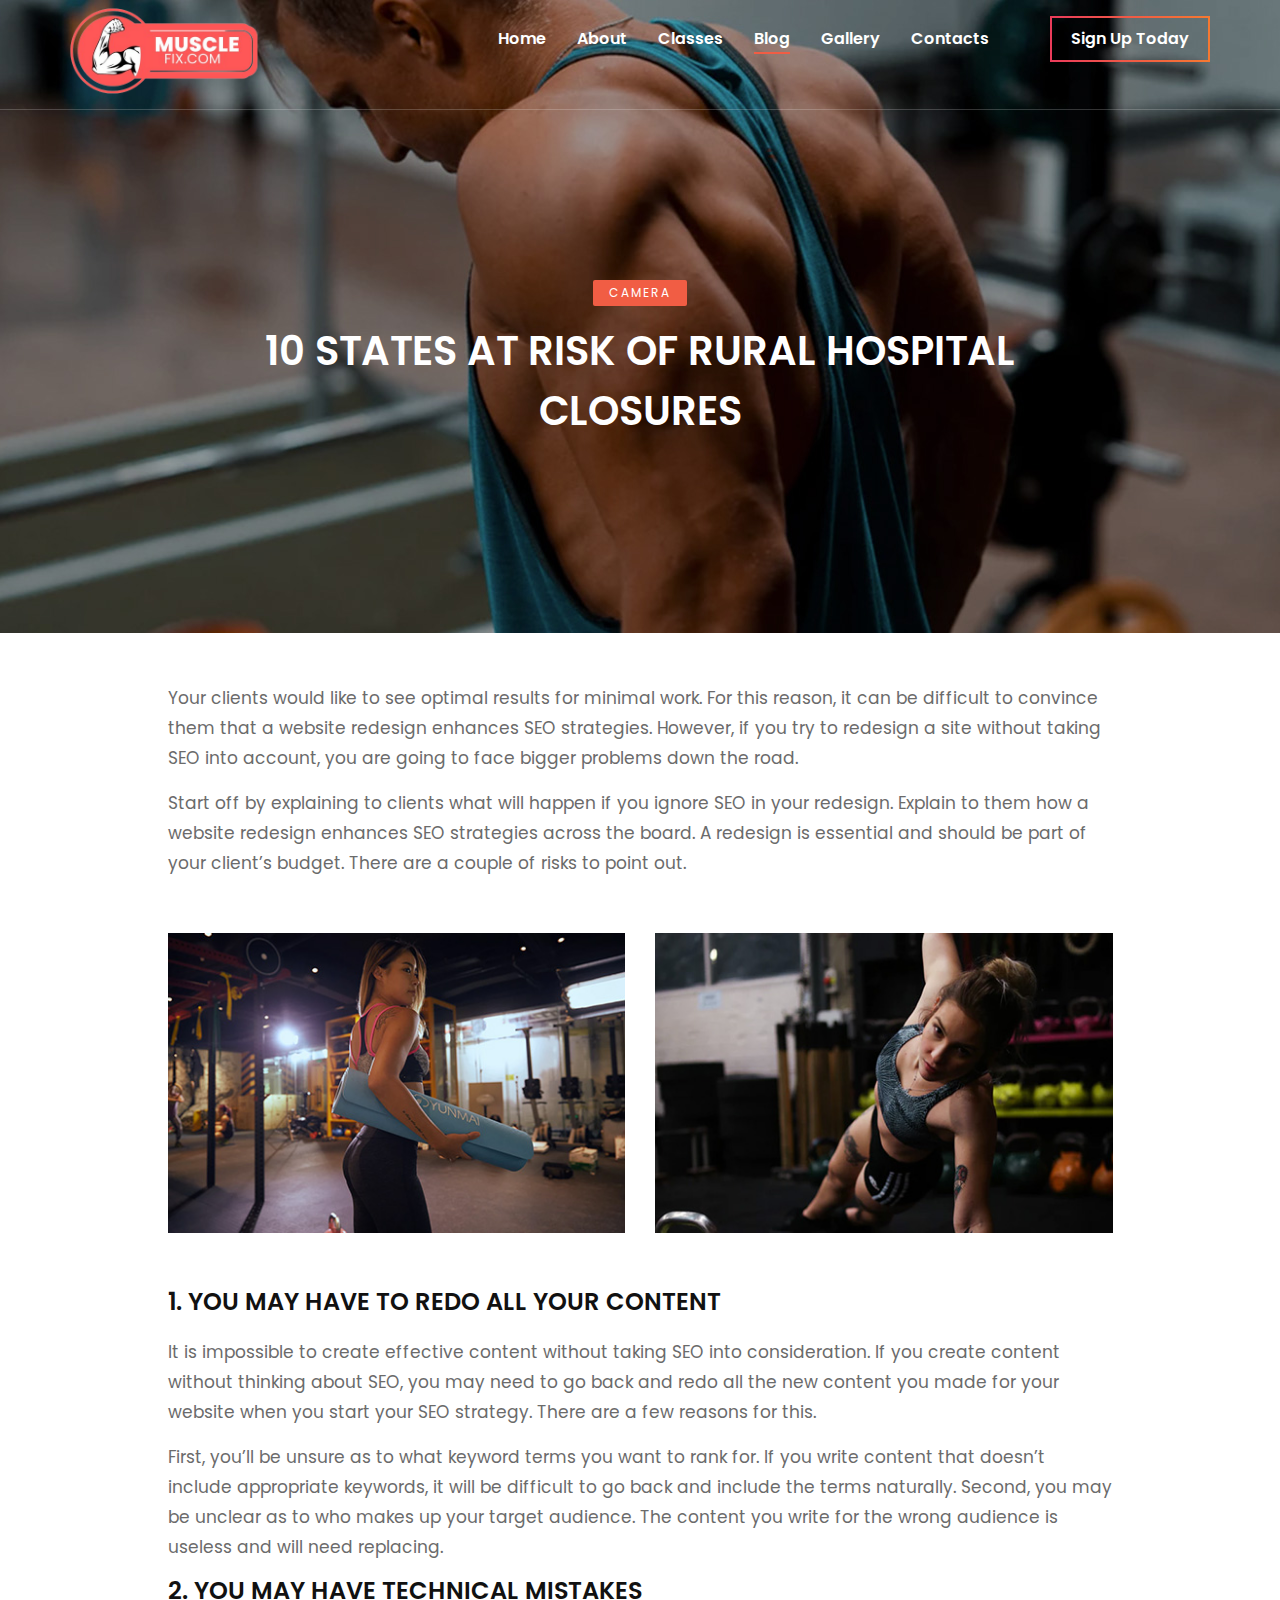
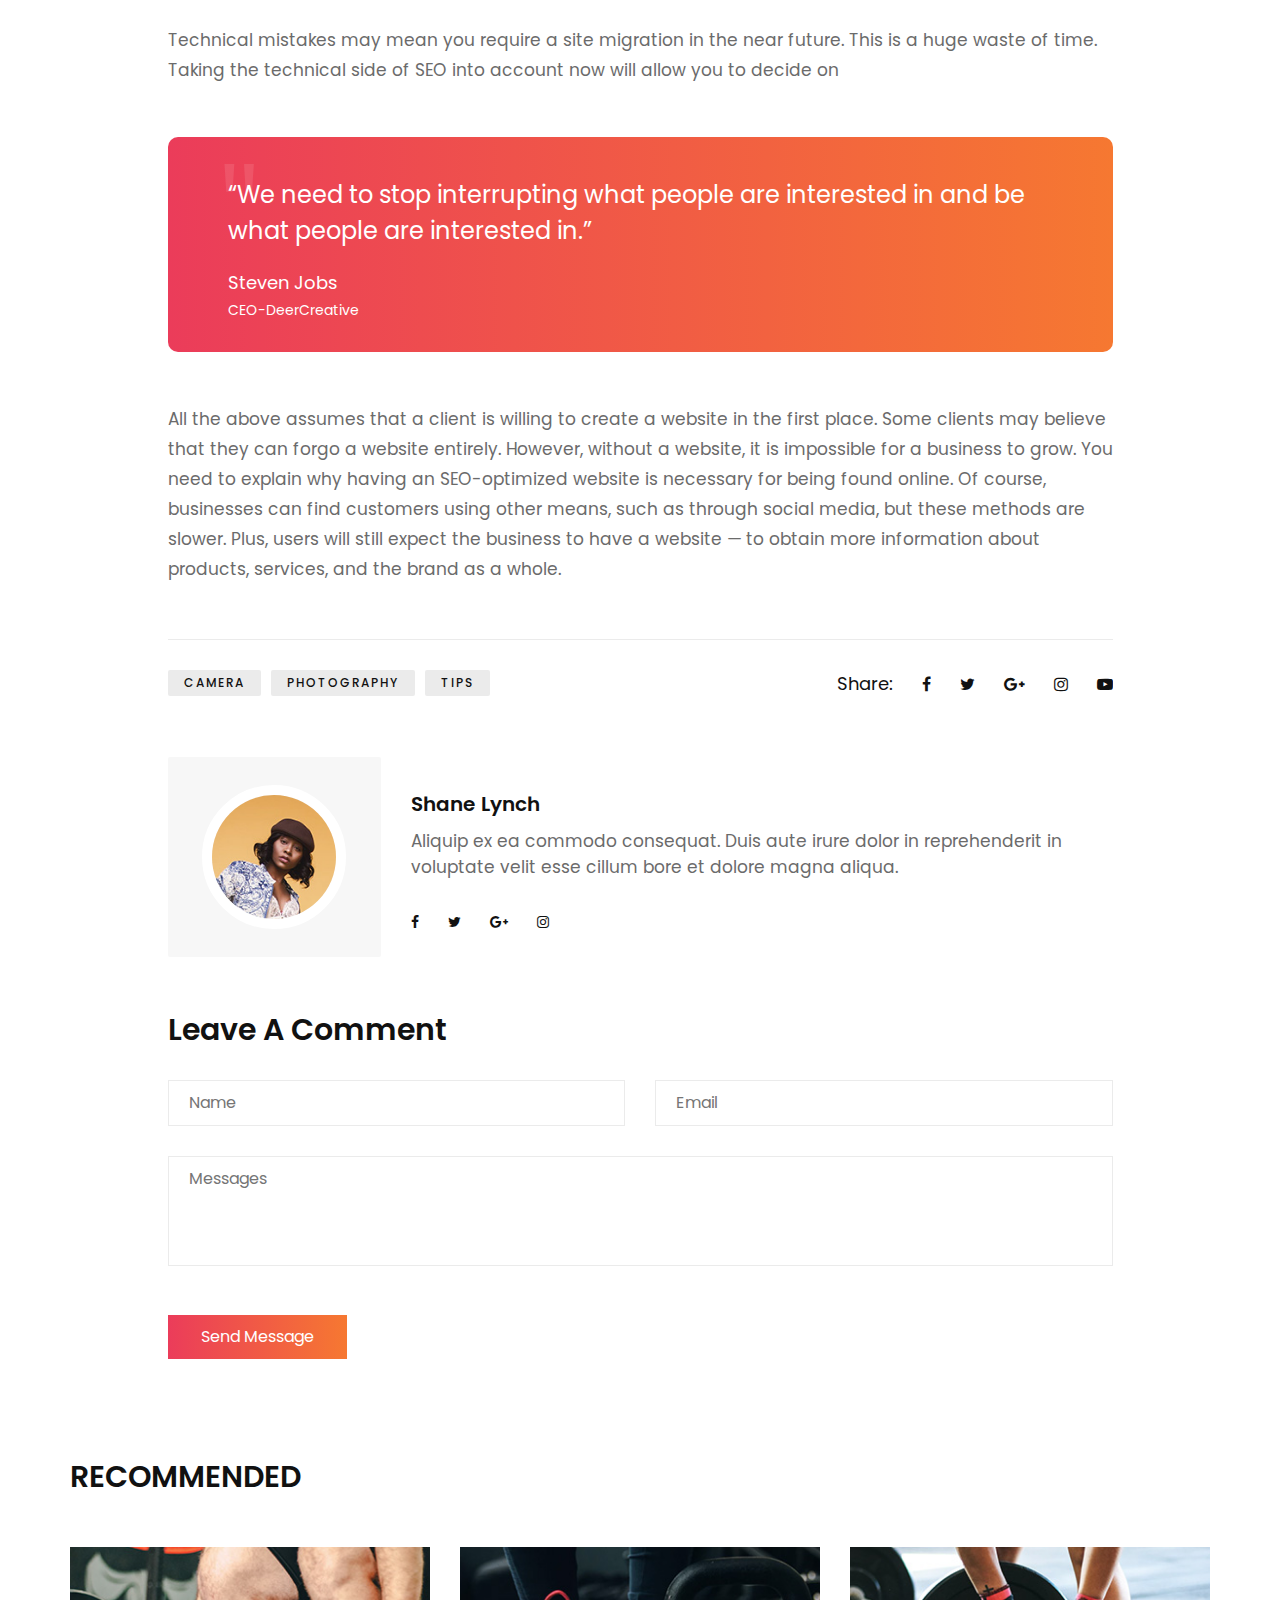
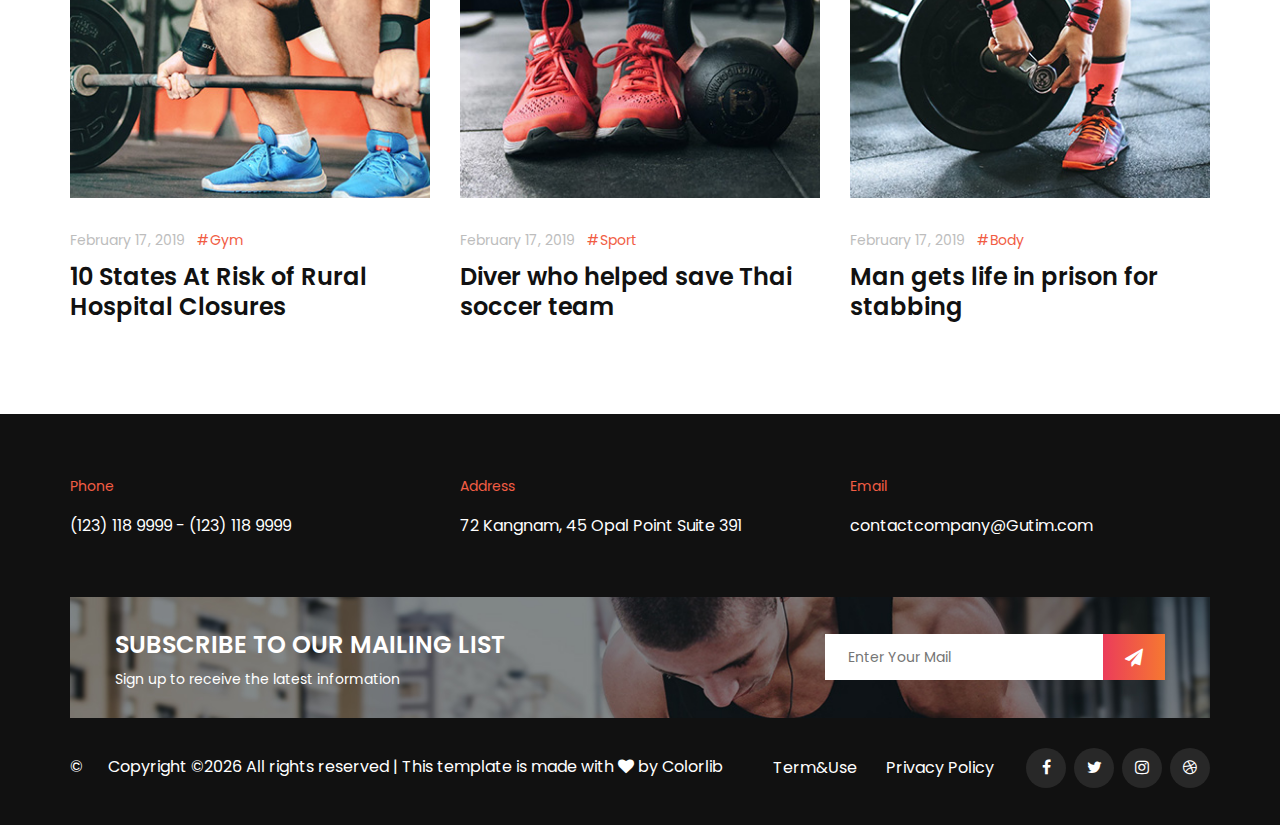
<file: MuscleFix/blog-details.html>
<!DOCTYPE html>
<html lang="zxx">

<head>
    <meta charset="UTF-8">
    <meta name="description" content="Gutim Template">
    <meta name="keywords" content="Gutim, unica, creative, html">
    <meta name="viewport" content="width=device-width, initial-scale=1.0">
    <meta http-equiv="X-UA-Compatible" content="ie=edge">
    <title>MuscleFix Fitness</title>

    <!-- Google Font -->
    <link href="https://fonts.googleapis.com/css?family=Poppins:300,400,500,600,700,800,900&display=swap"
        rel="stylesheet">

    <!-- Css Styles -->
    <link rel="stylesheet" href="css/bootstrap.min.css" type="text/css">
    <link rel="stylesheet" href="css/font-awesome.min.css" type="text/css">
    <link rel="stylesheet" href="css/owl.carousel.min.css" type="text/css">
    <link rel="stylesheet" href="css/magnific-popup.css" type="text/css">
    <link rel="stylesheet" href="css/slicknav.min.css" type="text/css">
    <link rel="stylesheet" href="css/style.css" type="text/css">
</head>

<body>
    <!-- Page Preloder -->
    <div id="preloder">
        <div class="loader"></div>
    </div>

    <!-- Header Section Begin -->
      <header class="header-section">
                <div class="container header-container">
            <div class="logo">
                <a href="./index.html">
                    <img class="logo" src="img/logo.png" alt="">
                </a>
            </div>
            <div class="nav-menu">
                <nav class="mainmenu mobile-menu">
                    <ul>
                        <li><a href="./index.html">Home</a></li>
                        <li><a href="./about-us.html">About</a></li>
                        <li><a href="./classes.html">Classes</a></li>
                        <li class="active"><a href="./blog.html">Blog</a></li>
                        <li><a href="./gallery.html">Gallery</a></li>
                        <li><a href="./contact.html">Contacts</a></li>
                    </ul>
                </nav>
                <a href="#" class="primary-btn signup-btn">Sign Up Today</a>
            </div>
            <div id="mobile-menu-wrap"></div>
        </div>
    </header>
    <!-- Header End -->

    <!-- Blog Details Hero Section Begin -->
    <section class="blog-details-hero set-bg" data-setbg="img/blog/blog-detail-hero.jpg">
        <div class="container">
            <div class="row">
                <div class="col-lg-12">
                    <div class="bd-hero-text">
                        <span>CAMERA</span>
                        <h2>10 States At Risk of Rural Hospital<br /> Closures</h2>
                    </div>
                </div>
            </div>
        </div>
    </section>
    <!-- Blog Details Hero Section End -->


    <!-- Blog Details Section Begin -->
    <section class="blog-details spad">
        <div class="container">
            <div class="row">
                <div class="col-lg-10 offset-lg-1">
                    <div class="bd-text">
                        <div class="bd-title">
                            <p>Your clients would like to see optimal results for minimal work. For this reason, it can
                                be difficult to convince them that a website redesign enhances SEO strategies. However,
                                if you try to redesign a site without taking SEO into account, you are going to face
                                bigger problems down the road.</p>
                            <p>Start off by explaining to clients what will happen if you ignore SEO in your redesign.
                                Explain to them how a website redesign enhances SEO strategies across the board. A
                                redesign is essential and should be part of your client’s budget. There are a couple of
                                risks to point out.</p>
                        </div>
                        <div class="bd-pic">
                            <div class="row">
                                <div class="col-lg-6">
                                    <img src="img/blog/bd-1.jpg" alt="">
                                </div>
                                <div class="col-lg-6">
                                    <img src="img/blog/bd-2.jpg" alt="">
                                </div>
                            </div>
                        </div>
                        <div class="bd-more-text">
                            <div class="bm-item">
                                <h4>1. You May Have to Redo All Your Content</h4>
                                <p>It is impossible to create effective content without taking SEO into consideration.
                                    If you create content without thinking about SEO, you may need to go back and redo
                                    all the new content you made for your website when you start your SEO strategy.
                                    There are a few reasons for this.</p>
                                <p>First, you’ll be unsure as to what keyword terms you want to rank for. If you write
                                    content that doesn’t include appropriate keywords, it will be difficult to go back
                                    and include the terms naturally. Second, you may be unclear as to who makes up your
                                    target audience. The content you write for the wrong audience is useless and will
                                    need replacing.</p>
                            </div>
                            <div class="bm-item">
                                <h4>2. You May Have Technical Mistakes</h4>
                                <p>Technical mistakes may mean you require a site migration in the near future. This is
                                    a huge waste of time. Taking the technical side of SEO into account now will allow
                                    you to decide on</p>
                            </div>
                        </div>
                        <div class="bd-quote">
                            <samp>"</samp>
                            <p>“We need to stop interrupting what people are interested in and be what people are
                                interested in.”</p>
                            <div class="quote-author">
                                <h5>Steven Jobs</h5>
                                <span>CEO-DeerCreative</span>
                            </div>
                        </div>
                        <div class="bd-last-para">
                            <p>All the above assumes that a client is willing to create a website in the first place.
                                Some clients may believe that they can forgo a website entirely. However, without a
                                website, it is impossible for a business to grow. You need to explain why having an
                                SEO-optimized website is necessary for being found online. Of course, businesses can
                                find customers using other means, such as through social media, but these methods are
                                slower. Plus, users will still expect the business to have a website — to obtain more
                                information about products, services, and the brand as a whole.</p>
                        </div>
                        <div class="tag-share">
                            <div class="tags">
                                <a href="#">Camera</a>
                                <a href="#">Photography</a>
                                <a href="#">Tips</a>
                            </div>
                            <div class="social-share">
                                <span>Share:</span>
                                <a href="#"><i class="fa fa-facebook"></i></a>
                                <a href="#"><i class="fa fa-twitter"></i></a>
                                <a href="#"><i class="fa fa-google-plus"></i></a>
                                <a href="#"><i class="fa fa-instagram"></i></a>
                                <a href="#"><i class="fa fa-youtube-play"></i></a>
                            </div>
                        </div>
                        <div class="blog-author">
                            <div class="row">
                                <div class="col-lg-3">
                                    <div class="ba-pic">
                                        <img src="img/blog/blog-posted.jpg" alt="">
                                    </div>
                                </div>
                                <div class="col-lg-9">
                                    <div class="ba-text">
                                        <h5>Shane Lynch</h5>
                                        <p>Aliquip ex ea commodo consequat. Duis aute irure dolor in reprehenderit in
                                            voluptate velit esse cillum bore et dolore magna aliqua. </p>
                                        <div class="bt-social">
                                            <a href="#"><i class="fa fa-facebook"></i></a>
                                            <a href="#"><i class="fa fa-twitter"></i></a>
                                            <a href="#"><i class="fa fa-google-plus"></i></a>
                                            <a href="#"><i class="fa fa-instagram"></i></a>
                                        </div>
                                    </div>
                                </div>
                            </div>
                        </div>
                        <div class="leave-comment">
                            <h3>Leave A Comment</h3>
                            <form action="#">
                                <div class="row">
                                    <div class="col-lg-6">
                                        <input type="text" placeholder="Name">
                                    </div>
                                    <div class="col-lg-6">
                                        <input type="text" placeholder="Email">
                                    </div>
                                    <div class="col-lg-12">
                                        <textarea placeholder="Messages"></textarea>
                                        <button type="submit">Send Message</button>
                                    </div>
                                </div>
                            </form>
                        </div>
                    </div>
                </div>
            </div>
        </div>
    </section>
    <!-- Blog Details Section End -->

    <!-- Latest Blog Section Begin -->
    <section class="latest-blog-section recommend spad">
        <div class="container">
            <div class="row">
                <div class="col-lg-12">
                    <h3>Recommended</h3>
                </div>
            </div>
            <div class="row">
                <div class="col-lg-4">
                    <div class="single-blog-item">
                        <img src="img/blog/blog-1.jpg" alt="">
                        <div class="blog-widget">
                            <div class="bw-date">February 17, 2019</div>
                            <a href="#" class="tag">#Gym</a>
                        </div>
                        <h4><a href="#">10 States At Risk of Rural Hospital Closures</a></h4>
                    </div>
                </div>
                <div class="col-lg-4">
                    <div class="single-blog-item">
                        <img src="img/blog/blog-2.jpg" alt="">
                        <div class="blog-widget">
                            <div class="bw-date">February 17, 2019</div>
                            <a href="#" class="tag">#Sport</a>
                        </div>
                        <h4><a href="#">Diver who helped save Thai soccer team</a></h4>
                    </div>
                </div>
                <div class="col-lg-4">
                    <div class="single-blog-item">
                        <img src="img/blog/blog-3.jpg" alt="">
                        <div class="blog-widget">
                            <div class="bw-date">February 17, 2019</div>
                            <a href="#" class="tag">#Body</a>
                        </div>
                        <h4><a href="#">Man gets life in prison for stabbing</a></h4>
                    </div>
                </div>
            </div>
        </div>
    </section>
    <!-- Latest Blog Section End -->

    <!-- Footer Section Begin -->
    <footer class="footer-section">
        <div class="container">
            <div class="row">
                <div class="col-lg-4">
                    <div class="contact-option">
                        <span>Phone</span>
                        <p>(123) 118 9999 - (123) 118 9999</p>
                    </div>
                </div>
                <div class="col-lg-4">
                    <div class="contact-option">
                        <span>Address</span>
                        <p>72 Kangnam, 45 Opal Point Suite 391</p>
                    </div>
                </div>
                <div class="col-lg-4">
                    <div class="contact-option">
                        <span>Email</span>
                        <p>contactcompany@Gutim.com</p>
                    </div>
                </div>
            </div>
            <div class="subscribe-option set-bg" data-setbg="img/footer-signup.jpg">
                <div class="so-text">
                    <h4>Subscribe To Our Mailing List</h4>
                    <p>Sign up to receive the latest information </p>
                </div>
                <form action="#" class="subscribe-form">
                    <input type="text" placeholder="Enter Your Mail">
                    <button type="submit"><i class="fa fa-send"></i></button>
                </form>
            </div>
            <div class="copyright-text">
                <ul>
                    <li><a href="#">Term&Use</a></li>
                    <li><a href="#">Privacy Policy</a></li>
                </ul>
                <p>&copy;<p><!-- Link back to Colorlib can't be removed. Template is licensed under CC BY 3.0. -->
  Copyright &copy;<script>document.write(new Date().getFullYear());</script> All rights reserved | This template is made with <i class="fa fa-heart" aria-hidden="true"></i> by <a href="https://colorlib.com" target="_blank">Colorlib</a>
  <!-- Link back to Colorlib can't be removed. Template is licensed under CC BY 3.0. --></p></p>
                <div class="footer-social">
                    <a href="#"><i class="fa fa-facebook"></i></a>
                    <a href="#"><i class="fa fa-twitter"></i></a>
                    <a href="#"><i class="fa fa-instagram"></i></a>
                    <a href="#"><i class="fa fa-dribbble"></i></a>
                </div>
            </div>
        </div>
    </footer>
    <!-- Footer Section End -->

    <!-- Js Plugins -->
    <script src="js/jquery-3.3.1.min.js"></script>
    <script src="js/bootstrap.min.js"></script>
    <script src="js/jquery.magnific-popup.min.js"></script>
    <script src="js/mixitup.min.js"></script>
    <script src="js/jquery.slicknav.js"></script>
    <script src="js/owl.carousel.min.js"></script>
    <script src="js/main.js"></script>
</body>

</html>
</file>
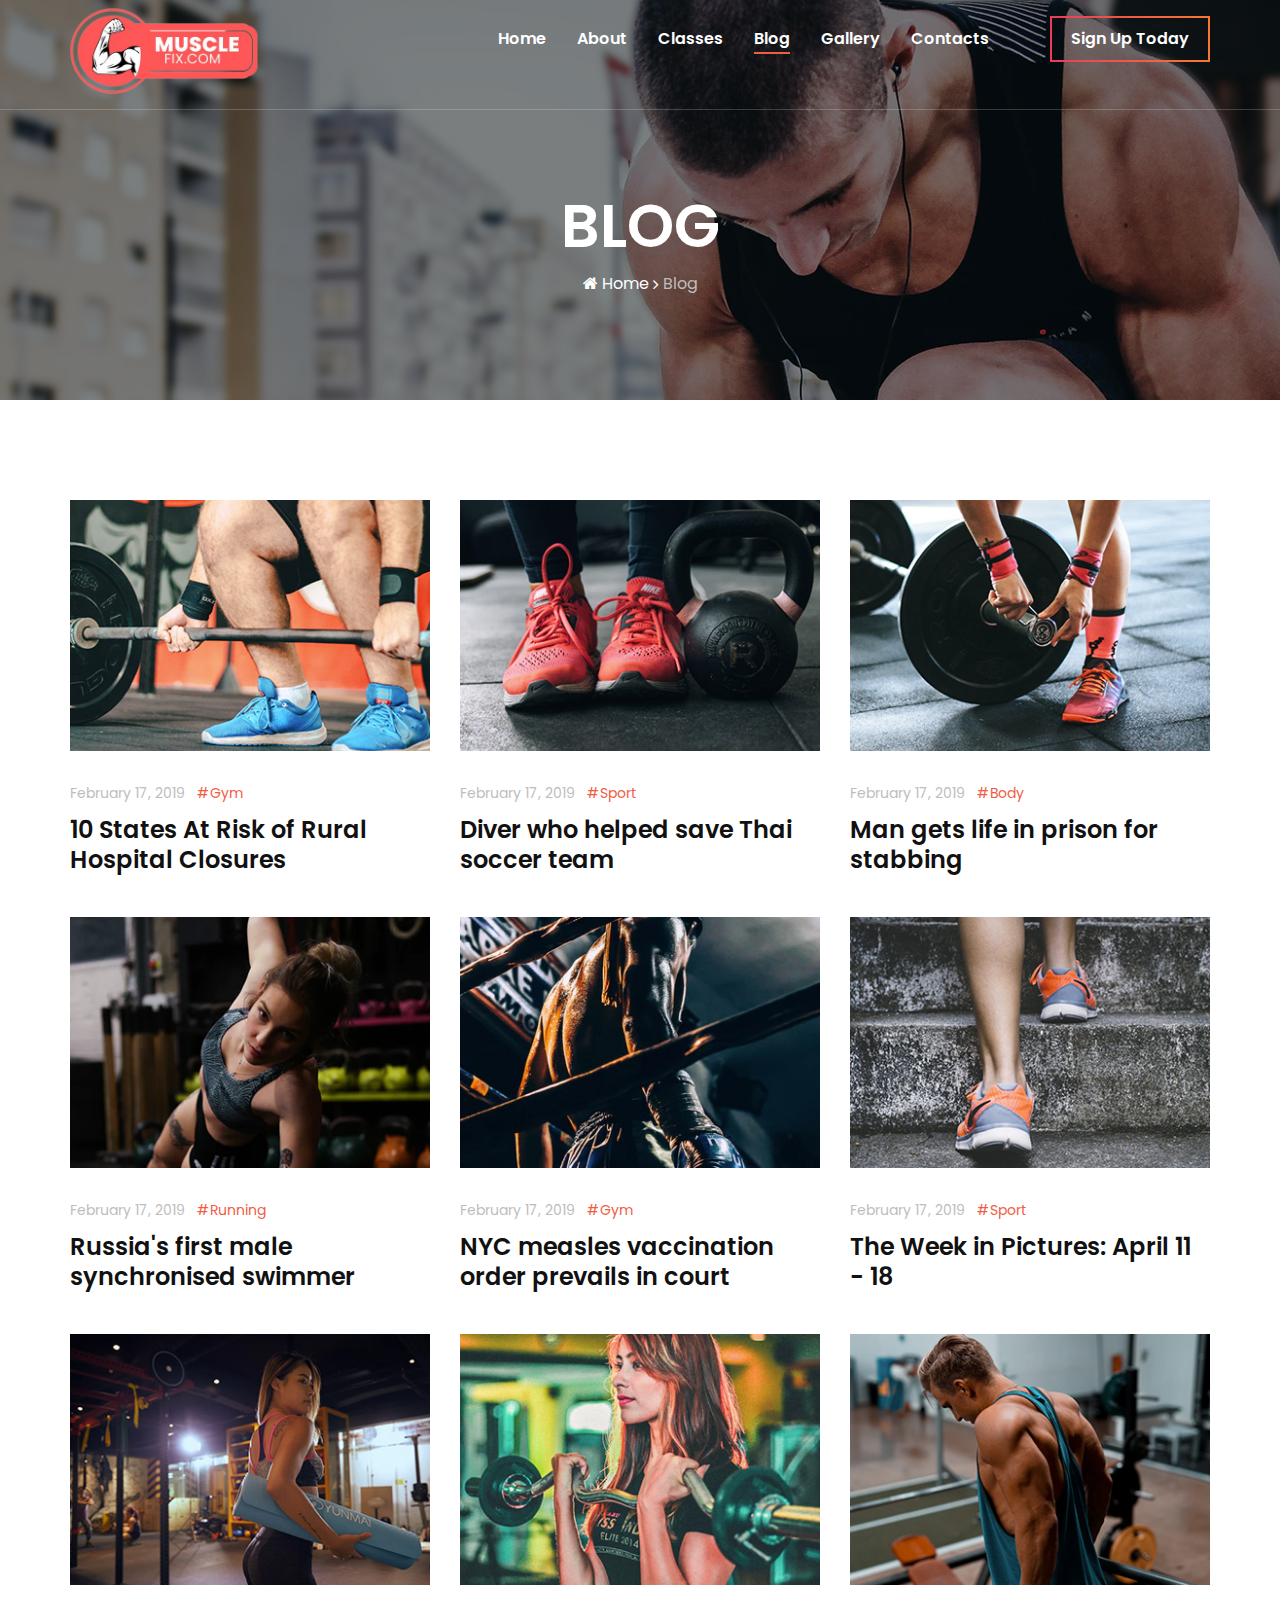
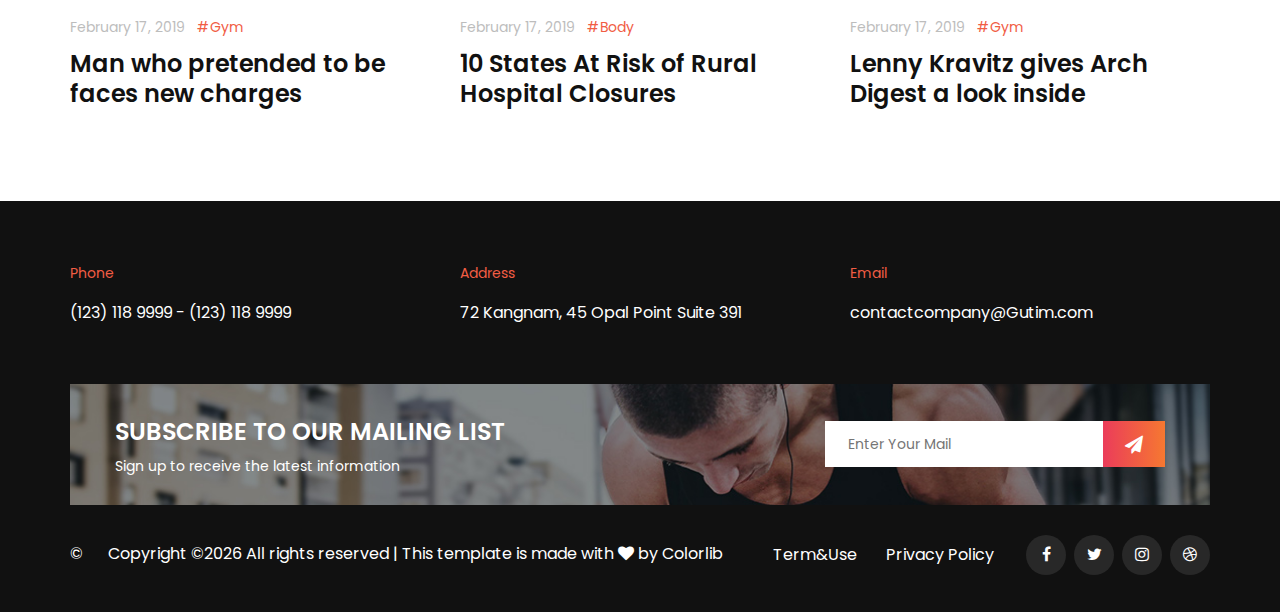
<file: MuscleFix/blog.html>
<!DOCTYPE html>
<html lang="zxx">

<head>
    <meta charset="UTF-8">
    <meta name="description" content="Gutim Template">
    <meta name="keywords" content="Gutim, unica, creative, html">
    <meta name="viewport" content="width=device-width, initial-scale=1.0">
    <meta http-equiv="X-UA-Compatible" content="ie=edge">
    <title>MuscleFix Fitness</title>

    <!-- Google Font -->
    <link href="https://fonts.googleapis.com/css?family=Poppins:300,400,500,600,700,800,900&display=swap"
        rel="stylesheet">

    <!-- Css Styles -->
    <link rel="stylesheet" href="css/bootstrap.min.css" type="text/css">
    <link rel="stylesheet" href="css/font-awesome.min.css" type="text/css">
    <link rel="stylesheet" href="css/owl.carousel.min.css" type="text/css">
    <link rel="stylesheet" href="css/magnific-popup.css" type="text/css">
    <link rel="stylesheet" href="css/slicknav.min.css" type="text/css">
    <link rel="stylesheet" href="css/style.css" type="text/css">
</head>

<body>
    <!-- Page Preloder -->
    <div id="preloder">
        <div class="loader"></div>
    </div>

    <!-- Header Section Begin -->
      <header class="header-section">
                <div class="container header-container">
            <div class="logo">
                <a href="./index.html">
                    <img class="logo" src="img/logo.png" alt="">
                </a>
            </div>
            <div class="nav-menu">
                <nav class="mainmenu mobile-menu">
                    <ul>
                        <li><a href="./index.html">Home</a></li>
                        <li><a href="./about-us.html">About</a></li>
                        <li><a href="./classes.html">Classes</a></li>
                        <li class="active"><a href="./blog.html">Blog</a></li>
                        <li><a href="./gallery.html">Gallery</a></li>
                        <li><a href="./contact.html">Contacts</a></li>
                    </ul>
                </nav>
                <a href="#" class="primary-btn signup-btn">Sign Up Today</a>
            </div>
            <div id="mobile-menu-wrap"></div>
        </div>
    </header>
    <!-- Header End -->

    <!-- Breadcrumb Section Begin -->
    <section class="breadcrumb-section set-bg" data-setbg="img/breadcrumb/classes-breadcrumb.jpg">
        <div class="container">
            <div class="row">
                <div class="col-lg-12">
                    <div class="breadcrumb-text">
                        <h2>Blog</h2>
                        <div class="breadcrumb-option">
                            <a href="./index.html"><i class="fa fa-home"></i> Home</a>
                            <span>Blog</span>
                        </div>
                    </div>
                </div>
            </div>
        </div>
    </section>
    <!-- Breadcrumb Section End -->

    <!-- Blog Section Begin -->
    <section class="blog-section spad">
        <div class="container">
            <div class="row">
                <div class="col-lg-4 col-md-6">
                    <div class="single-blog-item">
                        <img src="img/blog/blog-1.jpg" alt="">
                        <div class="blog-widget">
                            <div class="bw-date">February 17, 2019</div>
                            <a href="#" class="tag">#Gym</a>
                        </div>
                        <h4><a href="./blog-details.html">10 States At Risk of Rural Hospital Closures</a></h4>
                    </div>
                </div>
                <div class="col-lg-4 col-md-6">
                    <div class="single-blog-item">
                        <img src="img/blog/blog-2.jpg" alt="">
                        <div class="blog-widget">
                            <div class="bw-date">February 17, 2019</div>
                            <a href="#" class="tag">#Sport</a>
                        </div>
                        <h4><a href="./blog-details.html">Diver who helped save Thai soccer team</a></h4>
                    </div>
                </div>
                <div class="col-lg-4 col-md-6">
                    <div class="single-blog-item">
                        <img src="img/blog/blog-3.jpg" alt="">
                        <div class="blog-widget">
                            <div class="bw-date">February 17, 2019</div>
                            <a href="#" class="tag">#Body</a>
                        </div>
                        <h4><a href="./blog-details.html">Man gets life in prison for stabbing</a></h4>
                    </div>
                </div>
                <div class="col-lg-4 col-md-6">
                    <div class="single-blog-item">
                        <img src="img/blog/blog-4.jpg" alt="">
                        <div class="blog-widget">
                            <div class="bw-date">February 17, 2019</div>
                            <a href="#" class="tag">#Running</a>
                        </div>
                        <h4><a href="./blog-details.html">Russia's first male synchronised swimmer</a></h4>
                    </div>
                </div>
                <div class="col-lg-4 col-md-6">
                    <div class="single-blog-item">
                        <img src="img/blog/blog-5.jpg" alt="">
                        <div class="blog-widget">
                            <div class="bw-date">February 17, 2019</div>
                            <a href="#" class="tag">#Gym</a>
                        </div>
                        <h4><a href="./blog-details.html">NYC measles vaccination order prevails in court</a></h4>
                    </div>
                </div>
                <div class="col-lg-4 col-md-6">
                    <div class="single-blog-item">
                        <img src="img/blog/blog-6.jpg" alt="">
                        <div class="blog-widget">
                            <div class="bw-date">February 17, 2019</div>
                            <a href="#" class="tag">#Sport</a>
                        </div>
                        <h4><a href="./blog-details.html">The Week in Pictures: April 11 - 18</a></h4>
                    </div>
                </div>
                <div class="col-lg-4 col-md-6">
                    <div class="single-blog-item">
                        <img src="img/blog/blog-7.jpg" alt="">
                        <div class="blog-widget">
                            <div class="bw-date">February 17, 2019</div>
                            <a href="#" class="tag">#Gym</a>
                        </div>
                        <h4><a href="./blog-details.html">Man who pretended to be faces new charges</a></h4>
                    </div>
                </div>
                <div class="col-lg-4 col-md-6">
                    <div class="single-blog-item">
                        <img src="img/blog/blog-8.jpg" alt="">
                        <div class="blog-widget">
                            <div class="bw-date">February 17, 2019</div>
                            <a href="#" class="tag">#Body</a>
                        </div>
                        <h4><a href="./blog-details.html">10 States At Risk of Rural Hospital Closures</a></h4>
                    </div>
                </div>
                <div class="col-lg-4 col-md-6">
                    <div class="single-blog-item">
                        <img src="img/blog/blog-9.jpg" alt="">
                        <div class="blog-widget">
                            <div class="bw-date">February 17, 2019</div>
                            <a href="#" class="tag">#Gym</a>
                        </div>
                        <h4><a href="./blog-details.html">Lenny Kravitz gives Arch Digest a look inside</a></h4>
                    </div>
                </div>
            </div>
        </div>
    </section>
    <!-- Blog Section End -->

    <!-- Footer Section Begin -->
    <footer class="footer-section">
        <div class="container">
            <div class="row">
                <div class="col-lg-4">
                    <div class="contact-option">
                        <span>Phone</span>
                        <p>(123) 118 9999 - (123) 118 9999</p>
                    </div>
                </div>
                <div class="col-lg-4">
                    <div class="contact-option">
                        <span>Address</span>
                        <p>72 Kangnam, 45 Opal Point Suite 391</p>
                    </div>
                </div>
                <div class="col-lg-4">
                    <div class="contact-option">
                        <span>Email</span>
                        <p>contactcompany@Gutim.com</p>
                    </div>
                </div>
            </div>
            <div class="subscribe-option set-bg" data-setbg="img/footer-signup.jpg">
                <div class="so-text">
                    <h4>Subscribe To Our Mailing List</h4>
                    <p>Sign up to receive the latest information </p>
                </div>
                <form action="#" class="subscribe-form">
                    <input type="text" placeholder="Enter Your Mail">
                    <button type="submit"><i class="fa fa-send"></i></button>
                </form>
            </div>
            <div class="copyright-text">
                <ul>
                    <li><a href="#">Term&Use</a></li>
                    <li><a href="#">Privacy Policy</a></li>
                </ul>
                <p>&copy;<p><!-- Link back to Colorlib can't be removed. Template is licensed under CC BY 3.0. -->
  Copyright &copy;<script>document.write(new Date().getFullYear());</script> All rights reserved | This template is made with <i class="fa fa-heart" aria-hidden="true"></i> by <a href="https://colorlib.com" target="_blank">Colorlib</a>
  <!-- Link back to Colorlib can't be removed. Template is licensed under CC BY 3.0. --></p></p>
                <div class="footer-social">
                    <a href="#"><i class="fa fa-facebook"></i></a>
                    <a href="#"><i class="fa fa-twitter"></i></a>
                    <a href="#"><i class="fa fa-instagram"></i></a>
                    <a href="#"><i class="fa fa-dribbble"></i></a>
                </div>
            </div>
        </div>
    </footer>
    <!-- Footer Section End -->

    <!-- Js Plugins -->
    <script src="js/jquery-3.3.1.min.js"></script>
    <script src="js/bootstrap.min.js"></script>
    <script src="js/jquery.magnific-popup.min.js"></script>
    <script src="js/mixitup.min.js"></script>
    <script src="js/jquery.slicknav.js"></script>
    <script src="js/masonry.pkgd.min.js"></script>
    <script src="js/owl.carousel.min.js"></script>
    <script src="js/main.js"></script>
</body>

</html>
</file>
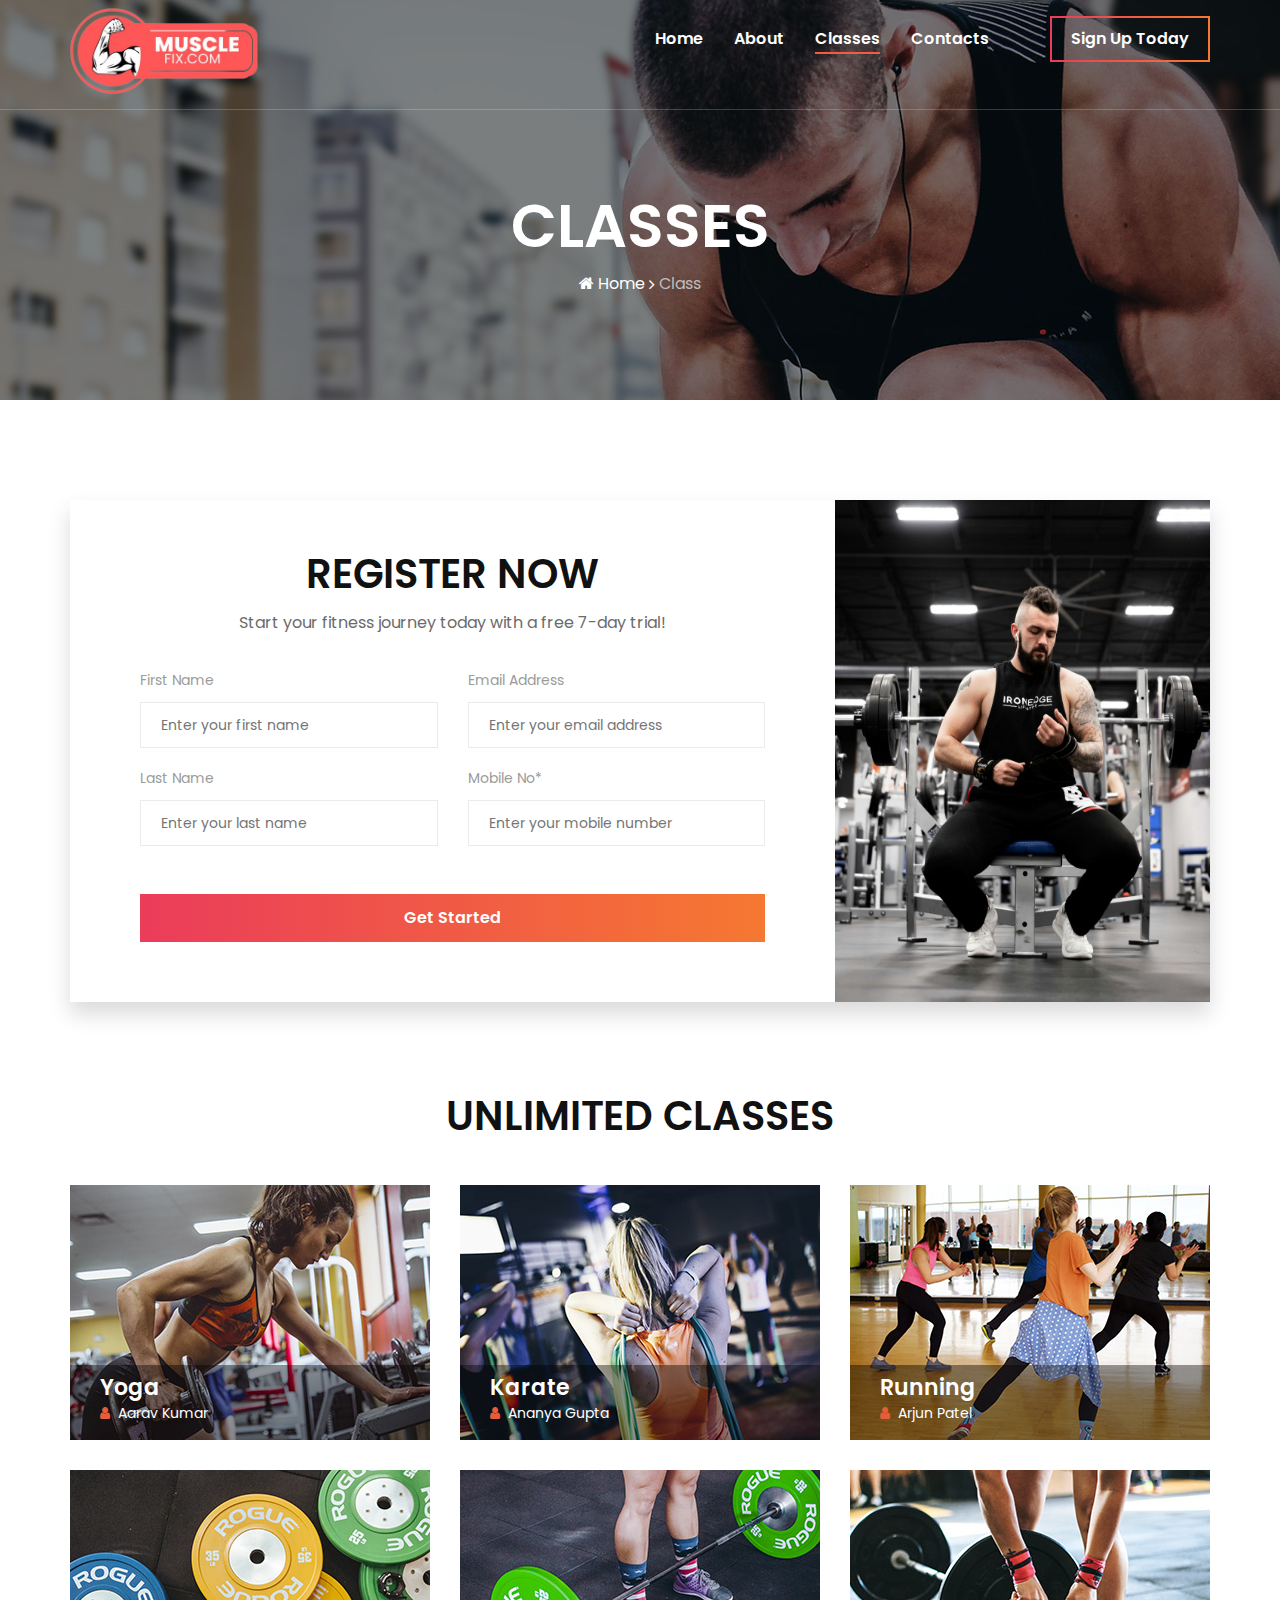
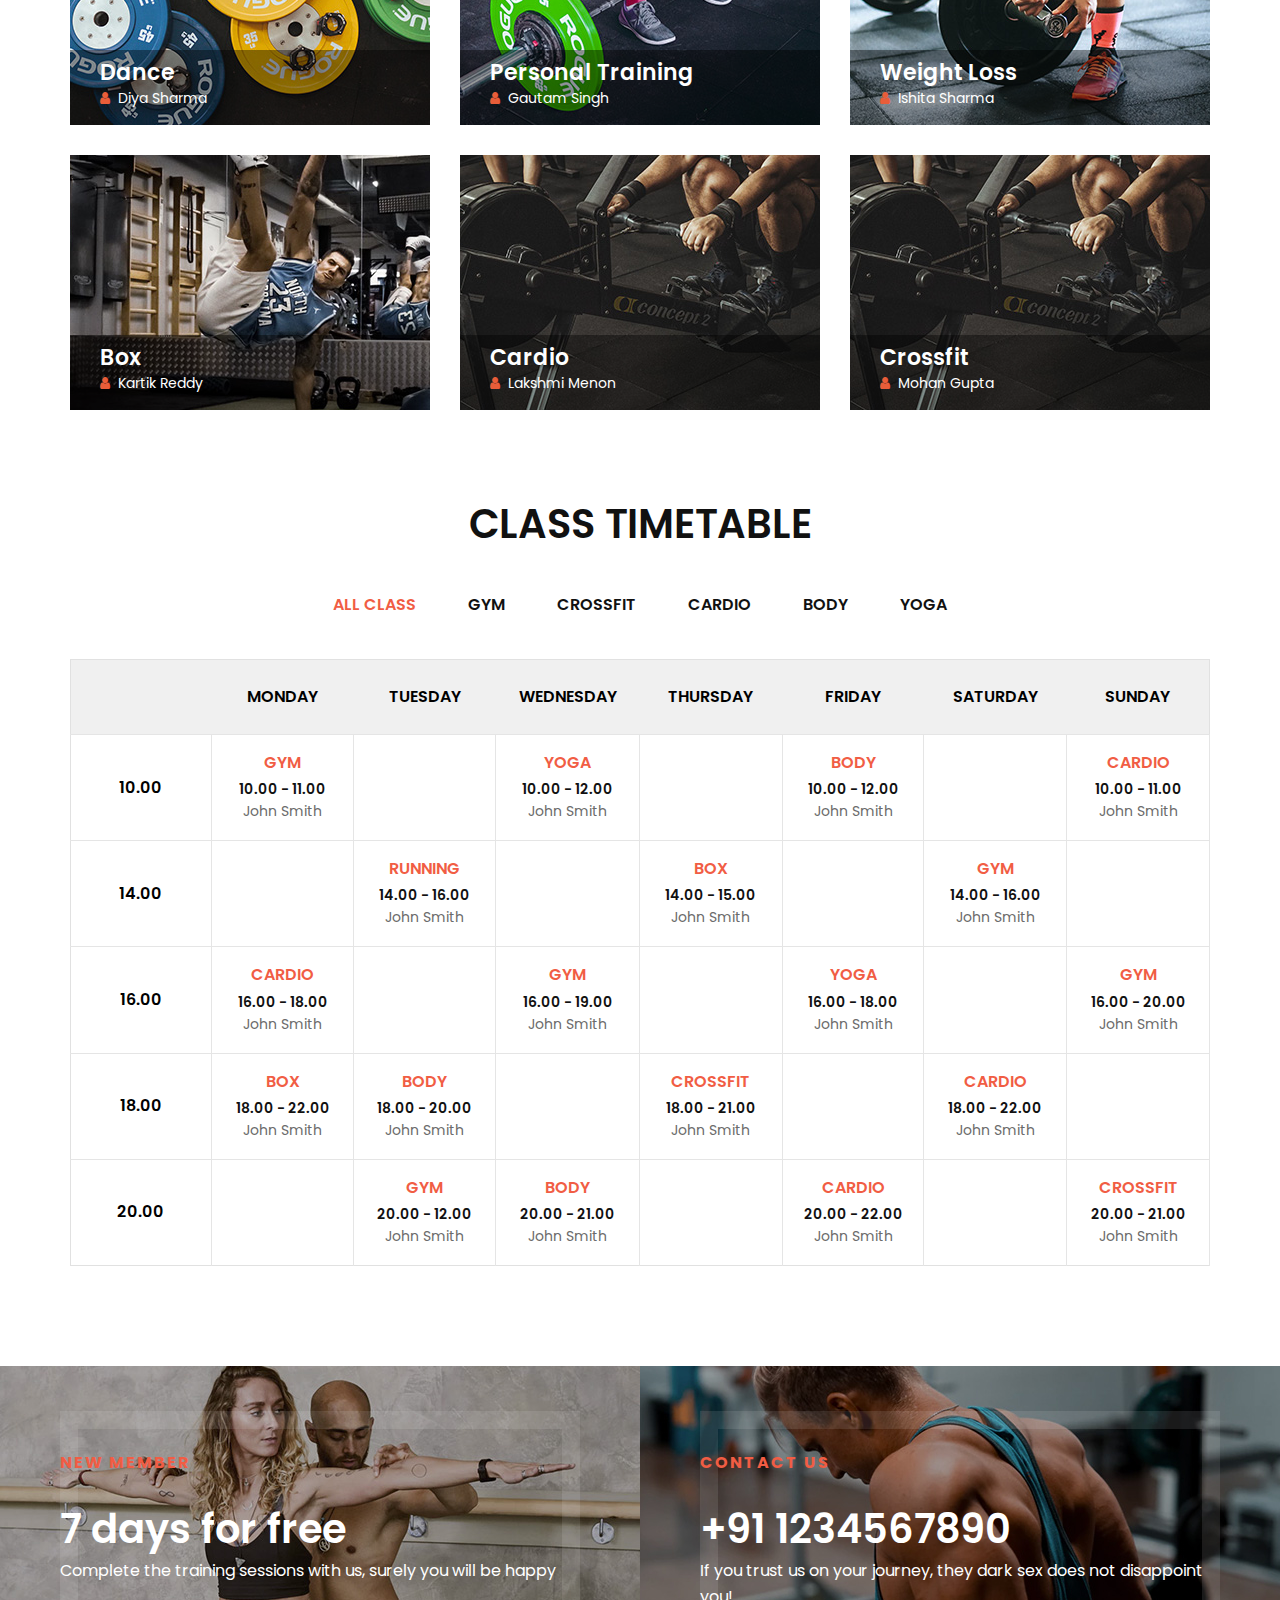
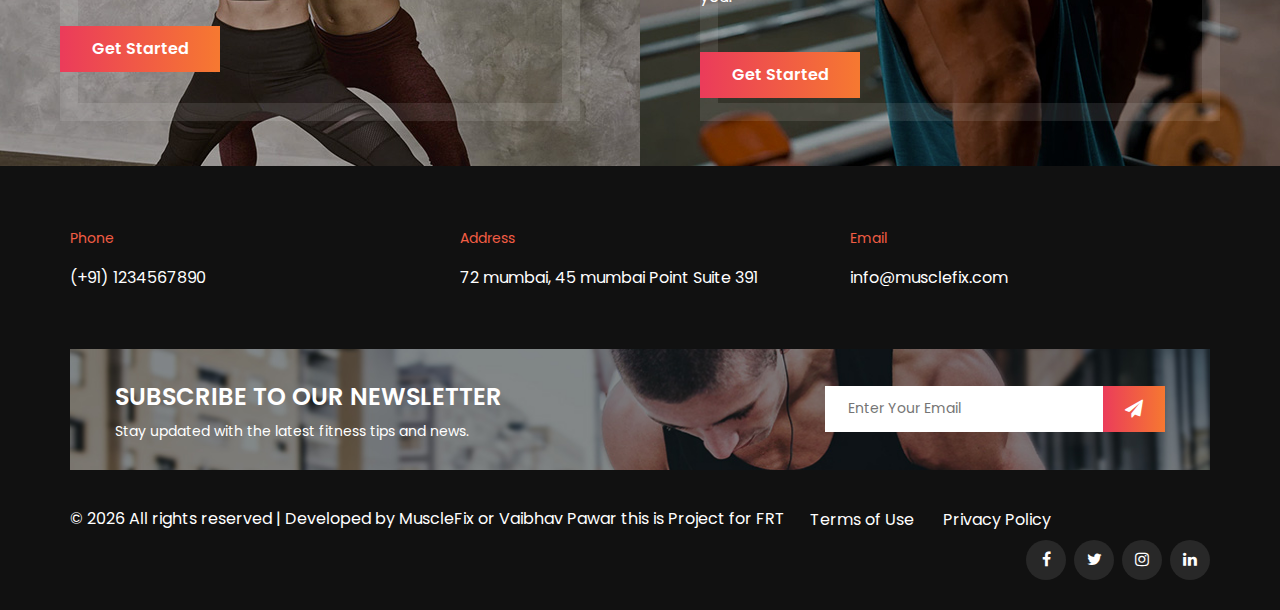
<file: MuscleFix/classes.html>
<!DOCTYPE html>
<html lang="zxx">

<head>
    <meta charset="UTF-8">
    <meta name="description" content="Gutim Template">
    <meta name="keywords" content="Gutim, unica, creative, html">
    <meta name="viewport" content="width=device-width, initial-scale=1.0">
    <meta http-equiv="X-UA-Compatible" content="ie=edge">
    <title>MuscleFix Fitness</title>

    <!-- Google Font -->
    <link href="https://fonts.googleapis.com/css?family=Poppins:300,400,500,600,700,800,900&display=swap"
        rel="stylesheet">

    <!-- Css Styles -->
    <link rel="stylesheet" href="css/bootstrap.min.css" type="text/css">
    <link rel="stylesheet" href="css/font-awesome.min.css" type="text/css">
    <link rel="stylesheet" href="css/owl.carousel.min.css" type="text/css">
    <link rel="stylesheet" href="css/magnific-popup.css" type="text/css">
    <link rel="stylesheet" href="css/slicknav.min.css" type="text/css">
    <link rel="stylesheet" href="css/style.css" type="text/css">
</head>

<body>
    <!-- Page Preloder -->
    <div id="preloder">
        <div class="loader"></div>
    </div>

    <!-- Header Section Begin -->
      <header class="header-section">
                <div class="container header-container">
            <div class="logo">
                <a href="./index.html">
                    <img class="logo" src="img/logo.png" alt="">
                </a>
            </div>
            <div class="nav-menu">
                <nav class="mainmenu mobile-menu">
                    <ul>
                        <li><a href="./index.html">Home</a></li>
                        <li><a href="./about-us.html">About</a></li>
                        <li class="active"><a href="./classes.html">Classes</a></li>

                        <li><a href="./contact.html">Contacts</a></li>
                    </ul>
                </nav>
                <a href="#" class="primary-btn signup-btn">Sign Up Today</a>
            </div>
            <div id="mobile-menu-wrap"></div>
        </div>
    </header>
    <!-- Header End -->

    <!-- Breadcrumb Section Begin -->
    <section class="breadcrumb-section set-bg" data-setbg="img/breadcrumb/classes-breadcrumb.jpg">
        <div class="container">
            <div class="row">
                <div class="col-lg-12">
                    <div class="breadcrumb-text">
                        <h2>Classes</h2>
                        <div class="breadcrumb-option">
                            <a href="./index.html"><i class="fa fa-home"></i> Home</a>
                            <span>Class</span>
                        </div>
                    </div>
                </div>
            </div>
        </div>
    </section>
    <!-- Breadcrumb Section End -->

    <!-- Register Section Begin -->
    <section class="register-section classes-page spad">
        <div class="container">
            <div class="classes-page-text">
                <div class="row">
                    <div class="col-lg-8">
                        <div class="register-text">
                            <div class="section-title">
                                <h2>Register Now</h2>
                                <p>Start your fitness journey today with a free 7-day trial!</p>
                            </div>
                            <form action="#" class="register-form">
                                <div class="row">
                                    <div class="col-lg-6">
                                        <label for="name">First Name</label>
                                        <input type="text" id="name" placeholder="Enter your first name">
                                    </div>
                                    <div class="col-lg-6">
                                        <label for="email">Email Address</label>
                                        <input type="email" id="email" placeholder="Enter your email address">
                                    </div>
                                    <div class="col-lg-6">
                                        <label for="last-name">Last Name</label>
                                        <input type="text" id="last-name" placeholder="Enter your last name">
                                    </div>
                                    <div class="col-lg-6">
                                        <label for="mobile">Mobile No*</label>
                                        <input type="tel" id="mobile" placeholder="Enter your mobile number">
                                    </div>
                                </div>
                                <button type="submit" class="register-btn">Get Started</button>
                            </form>
                        </div>
                    </div>
                    <div class="col-lg-4">
                        <div class="register-pic">
                            <img src="img/register-pic.jpg" alt="Register Pic">
                        </div>
                    </div>
                </div>
            </div>
        </div>
    </section>
    
    <!-- Register Section End -->

    <!-- Classes Section Begin -->
    <section class="classes-section classes-page spad">
        <div class="container">
            <div class="row">
                <div class="col-lg-12">
                    <div class="section-title">
                        <h2>UNLIMITED CLASSES</h2>
                    </div>
                </div>
            </div>
            <div class="row">
                <div class="col-lg-4 col-md-6">
                    <div class="single-class-item set-bg" data-setbg="img/classes/classes-1.jpg">
                        <div class="si-text">
                            <h4>Yoga</h4>
                            <span><i class="fa fa-user"></i> Aarav Kumar</span>
                        </div>
                    </div>
                </div>
                <div class="col-lg-4 col-md-6">
                    <div class="single-class-item set-bg" data-setbg="img/classes/classes-4.jpg">
                        <div class="si-text">
                            <h4>Karate</h4>
                            <span><i class="fa fa-user"></i> Ananya Gupta</span>
                        </div>
                    </div>
                </div>
                <div class="col-lg-4 col-md-6">
                    <div class="single-class-item set-bg" data-setbg="img/classes/classes-2.jpg">
                        <div class="si-text">
                            <h4>Running</h4>
                            <span><i class="fa fa-user"></i> Arjun Patel</span>
                        </div>
                    </div>
                </div>
                <div class="col-lg-4 col-md-6">
                    <div class="single-class-item set-bg" data-setbg="img/classes/classes-5.jpg">
                        <div class="si-text">
                            <h4>Dance</h4>
                            <span><i class="fa fa-user"></i> Diya Sharma</span>
                        </div>
                    </div>
                </div>
                <div class="col-lg-4 col-md-6">
                    <div class="single-class-item set-bg" data-setbg="img/classes/classes-3.jpg">
                        <div class="si-text">
                            <h4>Personal Training</h4>
                            <span><i class="fa fa-user"></i> Gautam Singh</span>
                        </div>
                    </div>
                </div>
                <div class="col-lg-4 col-md-6">
                    <div class="single-class-item set-bg" data-setbg="img/classes/classes-6.jpg">
                        <div class="si-text">
                            <h4>Weight Loss</h4>
                            <span><i class="fa fa-user"></i> Ishita Sharma</span>
                        </div>
                    </div>
                </div>
                <div class="col-lg-4 col-md-6">
                    <div class="single-class-item set-bg" data-setbg="img/classes/classes-7.jpg">
                        <div class="si-text">
                            <h4>Box</h4>
                            <span><i class="fa fa-user"></i> Kartik Reddy</span>
                        </div>
                    </div>
                </div>
                <div class="col-lg-4 col-md-6">
                    <div class="single-class-item set-bg" data-setbg="img/classes/classes-8.jpg">
                        <div class="si-text">
                            <h4>Cardio</h4>
                            <span><i class="fa fa-user"></i> Lakshmi Menon</span>
                        </div>
                    </div>
                </div>
                <div class="col-lg-4 col-md-6">
                    <div class="single-class-item set-bg" data-setbg="img/classes/classes-8.jpg">
                        <div class="si-text">
                            <h4>Crossfit</h4>
                            <span><i class="fa fa-user"></i> Mohan Gupta</span>
                        </div>
                    </div>
                </div>
            </div>
        </div>
    </section>
    
    <!-- Classes Section End -->

    <!-- Classes Timetable Section Begin -->
    <section class="classes-timetable spad">
        <div class="container">
            <div class="row">
                <div class="col-lg-12">
                    <div class="section-title">
                        <h2>Class Timetable</h2>
                    </div>
                    <div class="nav-controls">
                        <ul>
                            <li class="active" data-tsfilter="all">All Class</li>
                            <li data-tsfilter="gym">Gym</li>
                            <li data-tsfilter="crossfit">Crossfit</li>
                            <li data-tsfilter="cardio">Cardio</li>
                            <li data-tsfilter="body">Body</li>
                            <li data-tsfilter="yoga">Yoga</li>
                        </ul>
                    </div>
                </div>
            </div>
            <div class="row">
                <div class="col-lg-12">
                    <div class="schedule-table">
                        <table>
                            <thead>
                                <tr>
                                    <th></th>
                                    <th>Monday</th>
                                    <th>Tuesday</th>
                                    <th>Wednesday</th>
                                    <th>Thursday</th>
                                    <th>Friday</th>
                                    <th>Saturday</th>
                                    <th>Sunday</th>
                                </tr>
                            </thead>
                            <tbody>
                                <tr>
                                    <td class="workout-time">10.00</td>
                                    <td class="hover-bg ts-item" data-tsmeta="gym">
                                        <h6>Gym</h6>
                                        <span>10.00 - 11.00</span>
                                        <div class="trainer-name">
                                            John Smith
                                        </div>
                                    </td>
                                    <td></td>
                                    <td class="hover-bg ts-item" data-tsmeta="yoga">
                                        <h6>Yoga</h6>
                                        <span>10.00 - 12.00</span>
                                        <div class="trainer-name">
                                            John Smith
                                        </div>
                                    </td>
                                    <td></td>
                                    <td class="hover-bg ts-item" data-tsmeta="body">
                                        <h6>Body</h6>
                                        <span>10.00 - 12.00</span>
                                        <div class="trainer-name">
                                            John Smith
                                        </div>
                                    </td>
                                    <td></td>
                                    <td class="hover-bg ts-item" data-tsmeta="cardio">
                                        <h6>Cardio</h6>
                                        <span>10.00 - 11.00</span>
                                        <div class="trainer-name">
                                            John Smith
                                        </div>
                                    </td>
                                </tr>
                                <tr>
                                    <td class="workout-time">14.00</td>
                                    <td></td>
                                    <td class="hover-bg ts-item">
                                        <h6>Running</h6>
                                        <span>14.00 - 16.00</span>
                                        <div class="trainer-name">
                                            John Smith
                                        </div>
                                    </td>
                                    <td></td>
                                    <td class="hover-bg ts-item">
                                        <h6>Box</h6>
                                        <span>14.00 - 15.00</span>
                                        <div class="trainer-name">
                                            John Smith
                                        </div>
                                    </td>
                                    <td></td>
                                    <td class="hover-bg ts-item" data-tsmeta="gym">
                                        <h6>Gym</h6>
                                        <span>14.00 - 16.00</span>
                                        <div class="trainer-name">
                                            John Smith
                                        </div>
                                    </td>
                                    <td></td>
                                </tr>
                                <tr>
                                    <td class="workout-time">16.00</td>
                                    <td class="hover-bg ts-item" data-tsmeta="cardio">
                                        <h6>Cardio</h6>
                                        <span>16.00 - 18.00</span>
                                        <div class="trainer-name">
                                            John Smith
                                        </div>
                                    </td>
                                    <td></td>
                                    <td class="hover-bg ts-item" data-tsmeta="gym">
                                        <h6>Gym</h6>
                                        <span>16.00 - 19.00</span>
                                        <div class="trainer-name">
                                            John Smith
                                        </div>
                                    </td>
                                    <td></td>
                                    <td class="hover-bg ts-item" data-tsmeta="yoga">
                                        <h6>Yoga</h6>
                                        <span>16.00 - 18.00</span>
                                        <div class="trainer-name">
                                            John Smith
                                        </div>
                                    </td>
                                    <td></td>
                                    <td class="hover-bg ts-item" data-tsmeta="gym">
                                        <h6>Gym</h6>
                                        <span>16.00 - 20.00</span>
                                        <div class="trainer-name">
                                            John Smith
                                        </div>
                                    </td>
                                </tr>
                                <tr>
                                    <td class="workout-time">18.00</td>
                                    <td class="hover-bg ts-item">
                                        <h6>Box</h6>
                                        <span>18.00 - 22.00</span>
                                        <div class="trainer-name">
                                            John Smith
                                        </div>
                                    </td>
                                    <td class="hover-bg ts-item" data-tsmeta="body">
                                        <h6>Body</h6>
                                        <span>18.00 - 20.00</span>
                                        <div class="trainer-name">
                                            John Smith
                                        </div>
                                    </td>
                                    <td></td>
                                    <td class="hover-bg ts-item" data-tsmeta="crossfit">
                                        <h6>Crossfit</h6>
                                        <span>18.00 - 21.00</span>
                                        <div class="trainer-name">
                                            John Smith
                                        </div>
                                    </td>
                                    <td></td>
                                    <td class="hover-bg ts-item" data-tsmeta="cardio">
                                        <h6>Cardio</h6>
                                        <span>18.00 - 22.00</span>
                                        <div class="trainer-name">
                                            John Smith
                                        </div>
                                    </td>
                                    <td></td>
                                </tr>
                                <tr>
                                    <td class="workout-time">20.00</td>
                                    <td></td>
                                    <td class="hover-bg ts-item" data-tsmeta="gym">
                                        <h6>Gym</h6>
                                        <span>20.00 - 12.00</span>
                                        <div class="trainer-name">
                                            John Smith
                                        </div>
                                    </td>
                                    <td class="hover-bg ts-item" data-tsmeta="body">
                                        <h6>Body</h6>
                                        <span>20.00 - 21.00</span>
                                        <div class="trainer-name">
                                            John Smith
                                        </div>
                                    </td>
                                    <td></td>
                                    <td class="hover-bg ts-item" data-tsmeta="cardio">
                                        <h6>Cardio</h6>
                                        <span>20.00 - 22.00</span>
                                        <div class="trainer-name">
                                            John Smith
                                        </div>
                                    </td>
                                    <td></td>
                                    <td class="hover-bg ts-item" data-tsmeta="crossfit">
                                        <h6>Crossfit</h6>
                                        <span>20.00 - 21.00</span>
                                        <div class="trainer-name">
                                            John Smith
                                        </div>
                                    </td>
                                </tr>
                            </tbody>
                        </table>
                    </div>
                </div>
            </div>
        </div>
    </section>
    <!-- Trainer Table Schedule Section End -->

    <!-- Footer Banner Section Begin -->
    <section class="footer-banner">
        <div class="container-fluid">
            <div class="row">
                <div class="col-lg-6">
                    <div class="footer-banner-item set-bg" data-setbg="img/footer-banner/footer-banner-1.jpg">
                        <span>New member</span>
                        <h2>7 days for free</h2>
                        <p>Complete the training sessions with us, surely you will be happy</p>
                        <a href="#" class="primary-btn">Get Started</a>
                    </div>
                </div>
                <div class="col-lg-6">
                    <div class="footer-banner-item set-bg" data-setbg="img/footer-banner/footer-banner-2.jpg">
                        <span>Contact us</span>
                        <h2>+91 1234567890</h2>
                        <p>If you trust us on your journey, they dark sex does not disappoint you!</p>
                        <a href="#" class="primary-btn">Get Started</a>
                    </div>
                </div>
            </div>
        </div>
    </section>
    
    <!-- Footer Banner Section End -->

    <!-- Footer Section Begin -->
    <footer class="footer-section">
        <div class="container">
            <div class="row">
                <div class="col-md-4">
                    <div class="contact-option">
                        <span>Phone</span>
                        <p>(+91) 1234567890</p>
                    </div>
                </div>
                <div class="col-md-4">
                    <div class="contact-option">
                        <span>Address</span>
                        <p>72 mumbai, 45 mumbai Point Suite 391</p>
                    </div>
                </div>
                <div class="col-md-4">
                    <div class="contact-option">
                        <span>Email</span>
                        <p>info@musclefix.com</p>
                    </div>
                </div>
            </div>
            <div class="subscribe-option set-bg" data-setbg="img/footer-signup.jpg">
                <div class="so-text">
                    <h4>Subscribe To Our Newsletter</h4>
                    <p>Stay updated with the latest fitness tips and news.</p>
                </div>
                <form action="#" class="subscribe-form">
                    <input type="text" placeholder="Enter Your Email">
                    <button type="submit"><i class="fa fa-send"></i></button>
                </form>
            </div>
            <div class="copyright-text">
                <ul>
                    <li><a href="#">Terms of Use</a></li>
                    <li><a href="#">Privacy Policy</a></li>
                </ul>
                <p>&copy; <script>document.write(new Date().getFullYear());</script> All rights reserved | Developed by MuscleFix or Vaibhav Pawar this is Project for FRT</p>
                <div class="footer-social">
                    <a href="#"><i class="fa fa-facebook"></i></a>
                    <a href="#"><i class="fa fa-twitter"></i></a>
                    <a href="#"><i class="fa fa-instagram"></i></a>
                    <a href="#"><i class="fa fa-linkedin"></i></a>
                </div>
            </div>
        </div>
    </footer>
    <!-- Footer Section End -->

    <!-- Js Plugins -->
    <script src="js/jquery-3.3.1.min.js"></script>
    <script src="js/bootstrap.min.js"></script>
    <script src="js/jquery.magnific-popup.min.js"></script>
    <script src="js/mixitup.min.js"></script>
    <script src="js/jquery.slicknav.js"></script>
    <script src="js/owl.carousel.min.js"></script>
    <script src="js/main.js"></script>
</body>

</html>
</file>
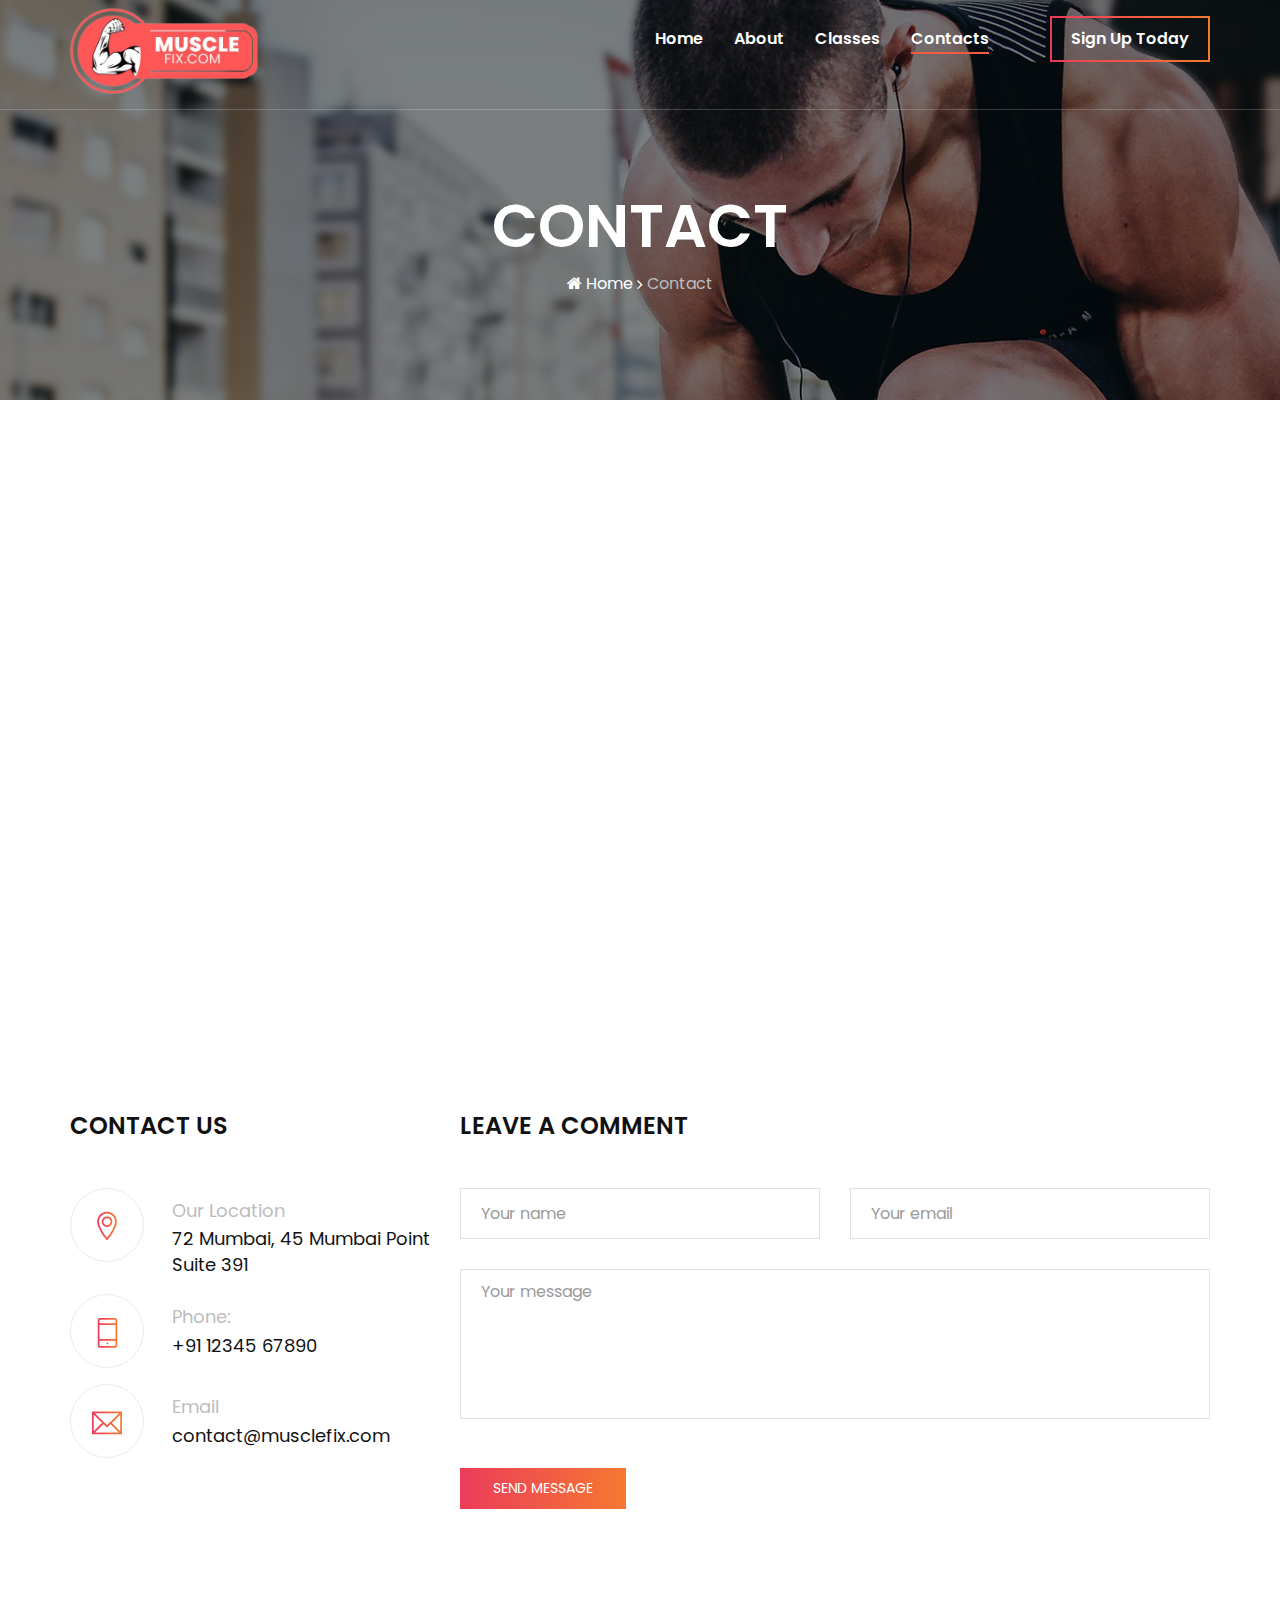
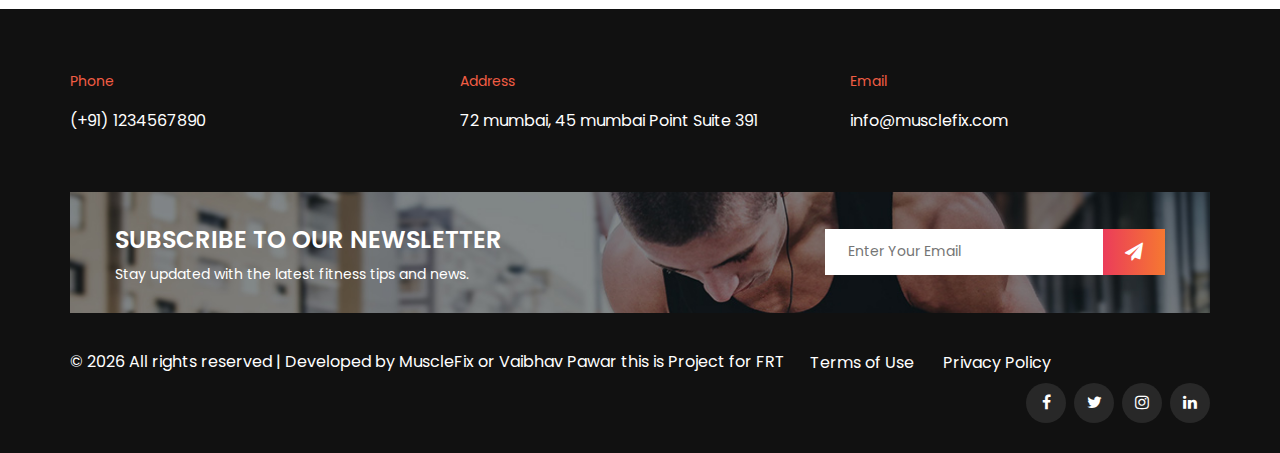
<file: MuscleFix/contact.html>
<!DOCTYPE html>
<html lang="zxx">

<head>
    <meta charset="UTF-8">
    <meta name="description" content="Gutim Template">
    <meta name="keywords" content="Gutim, unica, creative, html">
    <meta name="viewport" content="width=device-width, initial-scale=1.0">
    <meta http-equiv="X-UA-Compatible" content="ie=edge">
    <title>MuscleFix Fitness</title>

    <!-- Google Font -->
    <link href="https://fonts.googleapis.com/css?family=Poppins:300,400,500,600,700,800,900&display=swap"
        rel="stylesheet">

    <!-- Css Styles -->
    <link rel="stylesheet" href="css/bootstrap.min.css" type="text/css">
    <link rel="stylesheet" href="css/font-awesome.min.css" type="text/css">
    <link rel="stylesheet" href="css/owl.carousel.min.css" type="text/css">
    <link rel="stylesheet" href="css/magnific-popup.css" type="text/css">
    <link rel="stylesheet" href="css/slicknav.min.css" type="text/css">
    <link rel="stylesheet" href="css/style.css" type="text/css">
</head>

<body>
    <!-- Page Preloder -->
    <div id="preloder">
        <div class="loader"></div>
    </div>

    <!-- Header Section Begin -->
      <header class="header-section">
                <div class="container header-container">
            <div class="logo">
                <a href="./index.html">
                    <img class="logo" src="img/logo.png" alt="">
                </a>
            </div>
            <div class="nav-menu">
                <nav class="mainmenu mobile-menu">
                    <ul>
                        <li><a href="./index.html">Home</a></li>
                        <li><a href="./about-us.html">About</a></li>
                        <li><a href="./classes.html">Classes</a></li>

                        <li class="active"><a href="./contact.html">Contacts</a></li>
                    </ul>
                </nav>
                <a href="#" class="primary-btn signup-btn">Sign Up Today</a>
            </div>
            <div id="mobile-menu-wrap"></div>
        </div>
    </header>
    <!-- Header End -->

    <!-- Breadcrumb Section Begin -->
    <section class="breadcrumb-section set-bg" data-setbg="img/breadcrumb/classes-breadcrumb.jpg">
        <div class="container">
            <div class="row">
                <div class="col-lg-12">
                    <div class="breadcrumb-text">
                        <h2>Contact</h2>
                        <div class="breadcrumb-option">
                            <a href="./index.html"><i class="fa fa-home"></i> Home</a>
                            <span>Contact</span>
                        </div>
                    </div>
                </div>
            </div>
        </div>
    </section>
    <!-- Breadcrumb Section End -->

    <!-- Map Section Begin -->
    <div class="map">
        <iframe
            src="https://www.google.com/maps/embed?pb=!1m18!1m12!1m3!1d241953.21195871948!2d73.79214440000001!3d18.64069515000001!2m3!1f0!2f0!3f0!3m2!1i1024!2i768!4f13.1!3m3!1m2!1s0x3bc2b8377fbdeab3%3A0x2c4265dab1a7a0f8!2sPimpri-Chinchwad%2C%20Maharashtra!5e0!3m2!1sen!2sin!4v1708009975657!5m2!1sen!2sin"
            height="612" style="border:0;" allowfullscreen=""></iframe>
    </div>
    <!-- Map Section End -->

    <!-- Contact Section Begin -->
    <section class="contact-section spad">
        <div class="container">
            <div class="row">
                <div class="col-lg-4">
                    <div class="contact-info">
                        <h4>Contact Us</h4>
                        <div class="contact-address">
                            <div class="ca-widget">
                                <div class="cw-icon">
                                    <img src="img/icon/icon-1.png" alt="">
                                </div>
                                <div class="cw-text">
                                    <h5>Our Location</h5>
                                    <p>72 Mumbai, 45 Mumbai Point Suite 391</p>
                                </div>
                            </div>
                            <div class="ca-widget">
                                <div class="cw-icon">
                                    <img src="img/icon/icon-2.png" alt="">
                                </div>
                                <div class="cw-text">
                                    <h5>Phone:</h5>
                                    <p>+91 12345 67890</p>
                                </div>
                            </div>
                            <div class="ca-widget">
                                <div class="cw-icon">
                                    <img src="img/icon/icon-3.png" alt="">
                                </div>
                                <div class="cw-text">
                                    <h5>Email</h5>
                                    <p>contact@musclefix.com</p>
                                </div>
                            </div>
                        </div>
                    </div>
                </div>
                <div class="col-lg-8">
                    <div class="contact-form">
                        <h4>Leave A Comment</h4>
                        <form action="https://musclefixserver.azurewebsites.net/api/HttpTrigger1?code=P6F8iqD5sxGTav4iZDyHl5nI_ejQz6pw1-kzQTUiml5xAzFuNCgYwg==" method="POST">
                            <div class="row">
                                <div class="col-lg-6">
                                    <input type="text" name="name" placeholder="Your name">
                                </div>
                                <div class="col-lg-6">
                                    <input type="text" name="email" placeholder="Your email">
                                </div>
                                <div class="col-lg-12">
                                    <textarea name="message" placeholder="Your message"></textarea>
                                    <button type="submit">Send Message</button>
                                </div>
                            </div>
                        </form>
                        
                    </div>
                </div>
            </div>
        </div>
    </section>
    
    
    <!-- Contact Section End -->

    <!-- Footer Section Begin -->
    <footer class="footer-section">
        <div class="container">
            <div class="row">
                <div class="col-md-4">
                    <div class="contact-option">
                        <span>Phone</span>
                        <p>(+91) 1234567890</p>
                    </div>
                </div>
                <div class="col-md-4">
                    <div class="contact-option">
                        <span>Address</span>
                        <p>72 mumbai, 45 mumbai Point Suite 391</p>
                    </div>
                </div>
                <div class="col-md-4">
                    <div class="contact-option">
                        <span>Email</span>
                        <p>info@musclefix.com</p>
                    </div>
                </div>
            </div>
            <div class="subscribe-option set-bg" data-setbg="img/footer-signup.jpg">
                <div class="so-text">
                    <h4>Subscribe To Our Newsletter</h4>
                    <p>Stay updated with the latest fitness tips and news.</p>
                </div>
                <form action="#" class="subscribe-form">
                    <input type="text" placeholder="Enter Your Email">
                    <button type="submit"><i class="fa fa-send"></i></button>
                </form>
            </div>
            <div class="copyright-text">
                <ul>
                    <li><a href="#">Terms of Use</a></li>
                    <li><a href="#">Privacy Policy</a></li>
                </ul>
                <p>&copy; <script>document.write(new Date().getFullYear());</script> All rights reserved | Developed by MuscleFix or Vaibhav Pawar this is Project for FRT</p>
                <div class="footer-social">
                    <a href="#"><i class="fa fa-facebook"></i></a>
                    <a href="#"><i class="fa fa-twitter"></i></a>
                    <a href="#"><i class="fa fa-instagram"></i></a>
                    <a href="#"><i class="fa fa-linkedin"></i></a>
                </div>
            </div>
        </div>
    </footer>
    <!-- Footer Section End -->

    <!-- Js Plugins -->
    <script src="js/jquery-3.3.1.min.js"></script>
    <script src="js/bootstrap.min.js"></script>
    <script src="js/jquery.magnific-popup.min.js"></script>
    <script src="js/mixitup.min.js"></script>
    <script src="js/jquery.slicknav.js"></script>
    <script src="js/owl.carousel.min.js"></script>
    <script src="js/main.js"></script>
</body>

</html>
</file>
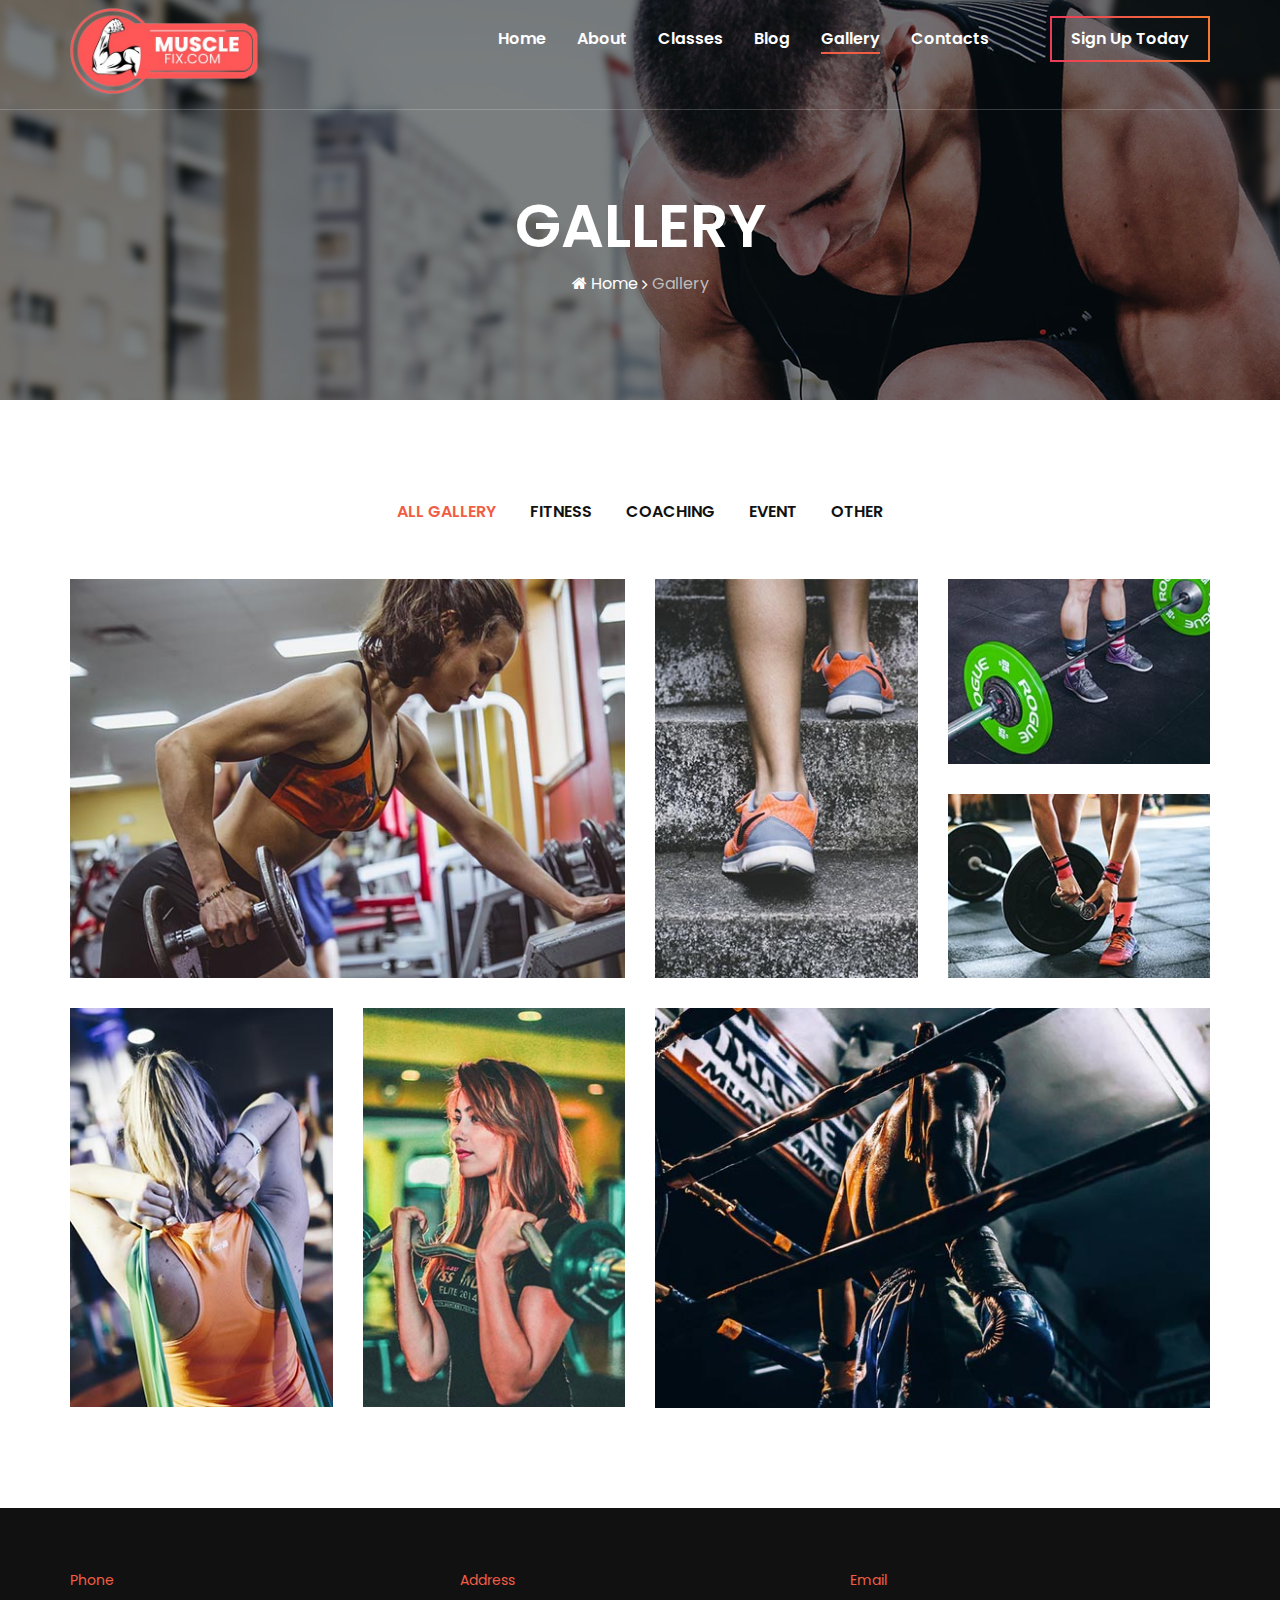
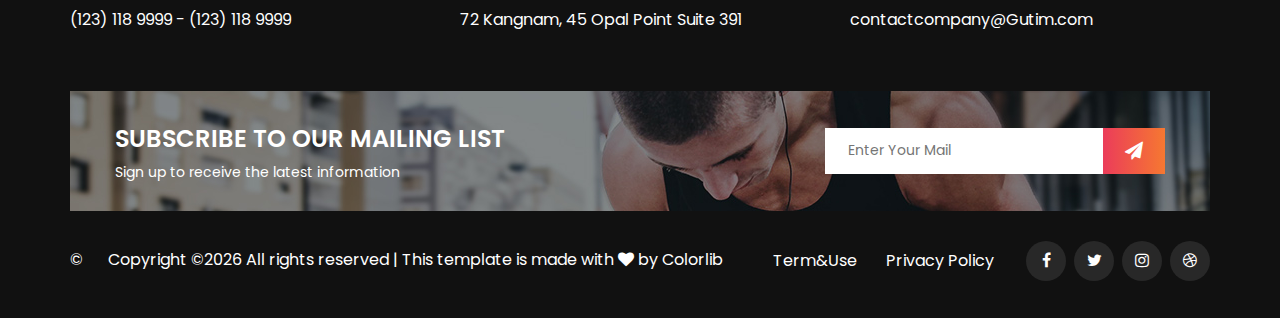
<file: MuscleFix/gallery.html>
<!DOCTYPE html>
<html lang="zxx">

<head>
    <meta charset="UTF-8">
    <meta name="description" content="Gutim Template">
    <meta name="keywords" content="Gutim, unica, creative, html">
    <meta name="viewport" content="width=device-width, initial-scale=1.0">
    <meta http-equiv="X-UA-Compatible" content="ie=edge">
    <title>MuscleFix Fitness</title>

    <!-- Google Font -->
    <link href="https://fonts.googleapis.com/css?family=Poppins:300,400,500,600,700,800,900&display=swap"
        rel="stylesheet">

    <!-- Css Styles -->
    <link rel="stylesheet" href="css/bootstrap.min.css" type="text/css">
    <link rel="stylesheet" href="css/font-awesome.min.css" type="text/css">
    <link rel="stylesheet" href="css/owl.carousel.min.css" type="text/css">
    <link rel="stylesheet" href="css/magnific-popup.css" type="text/css">
    <link rel="stylesheet" href="css/slicknav.min.css" type="text/css">
    <link rel="stylesheet" href="css/style.css" type="text/css">
</head>

<body>
    <!-- Page Preloder -->
    <div id="preloder">
        <div class="loader"></div>
    </div>

    <!-- Header Section Begin -->
      <header class="header-section">
                <div class="container header-container">
            <div class="logo">
                <a href="./index.html">
                    <img class="logo" src="img/logo.png" alt="">
                </a>
            </div>
            <div class="nav-menu">
                <nav class="mainmenu mobile-menu">
                    <ul>
                        <li><a href="./index.html">Home</a></li>
                        <li><a href="./about-us.html">About</a></li>
                        <li><a href="./classes.html">Classes</a></li>
                        <li><a href="./blog.html">Blog</a></li>
                        <li class="active"><a href="./gallery.html">Gallery</a></li>
                        <li><a href="./contact.html">Contacts</a></li>
                    </ul>
                </nav>
                <a href="#" class="primary-btn signup-btn">Sign Up Today</a>
            </div>
            <div id="mobile-menu-wrap"></div>
        </div>
    </header>
    <!-- Header End -->

    <!-- Breadcrumb Section Begin -->
    <section class="breadcrumb-section set-bg" data-setbg="img/breadcrumb/classes-breadcrumb.jpg">
        <div class="container">
            <div class="row">
                <div class="col-lg-12">
                    <div class="breadcrumb-text">
                        <h2>Gallery</h2>
                        <div class="breadcrumb-option">
                            <a href="./index.html"><i class="fa fa-home"></i> Home</a>
                            <span>Gallery</span>
                        </div>
                    </div>
                </div>
            </div>
        </div>
    </section>
    <!-- Breadcrumb Section End -->

    <!-- Gallery Section Begin -->
    <div class="gallery-section spad">
        <div class="container">
            <div class="row">
                <div class="col-lg-12">
                    <ul class="gallery-controls">
                        <li class="active" data-filter=".all">all gallery</li>
                        <li data-filter=".fitness">fitness</li>
                        <li data-filter=".coaching">coaching</li>
                        <li data-filter=".event">event</li>
                        <li data-filter=".other">other</li>
                    </ul>
                </div>
            </div>
            <div class="row gallery-filter">
                <div class="col-lg-6 mix all fitness">
                    <img src="img/gallery/gallery-1.jpg" alt="">
                </div>
                <div class="col-lg-6">
                    <div class="row">
                        <div class="col-lg-6 mix all fitness coaching">
                            <img src="img/gallery/gallery-2.jpg" alt="">
                        </div>
                        <div class="col-lg-6">
                            <div class="row">
                                <div class="col-lg-12 mix all coaching">
                                    <img src="img/gallery/gallery-3.jpg" alt="">
                                </div>
                                <div class="col-lg-12 mix all coaching">
                                    <img src="img/gallery/gallery-4.jpg" alt="">
                                </div>
                            </div>
                        </div>
                    </div>
                </div>
                <div class="col-lg-6">
                    <div class="row">
                        <div class="col-lg-6 mix all other">
                            <img src="img/gallery/gallery-5.jpg" alt="">
                        </div>
                        <div class="col-lg-6 mix all other">
                            <img src="img/gallery/gallery-6.jpg" alt="">
                        </div>
                    </div>
                </div>
                <div class="col-lg-6 mix all event">
                    <img src="img/gallery/gallery-7.jpg" alt="">
                </div>
            </div>
        </div>
    </div>
    <!-- Gallery Section End -->

    <!-- Footer Section Begin -->
    <footer class="footer-section">
        <div class="container">
            <div class="row">
                <div class="col-lg-4">
                    <div class="contact-option">
                        <span>Phone</span>
                        <p>(123) 118 9999 - (123) 118 9999</p>
                    </div>
                </div>
                <div class="col-lg-4">
                    <div class="contact-option">
                        <span>Address</span>
                        <p>72 Kangnam, 45 Opal Point Suite 391</p>
                    </div>
                </div>
                <div class="col-lg-4">
                    <div class="contact-option">
                        <span>Email</span>
                        <p>contactcompany@Gutim.com</p>
                    </div>
                </div>
            </div>
            <div class="subscribe-option set-bg" data-setbg="img/footer-signup.jpg">
                <div class="so-text">
                    <h4>Subscribe To Our Mailing List</h4>
                    <p>Sign up to receive the latest information </p>
                </div>
                <form action="#" class="subscribe-form">
                    <input type="text" placeholder="Enter Your Mail">
                    <button type="submit"><i class="fa fa-send"></i></button>
                </form>
            </div>
            <div class="copyright-text">
                <ul>
                    <li><a href="#">Term&Use</a></li>
                    <li><a href="#">Privacy Policy</a></li>
                </ul>
                <p>&copy;<p><!-- Link back to Colorlib can't be removed. Template is licensed under CC BY 3.0. -->
  Copyright &copy;<script>document.write(new Date().getFullYear());</script> All rights reserved | This template is made with <i class="fa fa-heart" aria-hidden="true"></i> by <a href="https://colorlib.com" target="_blank">Colorlib</a>
  <!-- Link back to Colorlib can't be removed. Template is licensed under CC BY 3.0. --></p></p>
                <div class="footer-social">
                    <a href="#"><i class="fa fa-facebook"></i></a>
                    <a href="#"><i class="fa fa-twitter"></i></a>
                    <a href="#"><i class="fa fa-instagram"></i></a>
                    <a href="#"><i class="fa fa-dribbble"></i></a>
                </div>
            </div>
        </div>
    </footer>
    <!-- Footer Section End -->

    <!-- Js Plugins -->
    <script src="js/jquery-3.3.1.min.js"></script>
    <script src="js/bootstrap.min.js"></script>
    <script src="js/jquery.magnific-popup.min.js"></script>
    <script src="js/mixitup.min.js"></script>
    <script src="js/jquery.slicknav.js"></script>
    <script src="js/owl.carousel.min.js"></script>
    <script src="js/main.js"></script>
</body>

</html>
</file>
<file: MuscleFix/css/style.css>
html, body {
	height: 100%;
	font-family: "Poppins", sans-serif;
	-webkit-font-smoothing: antialiased;
	font-smoothing: antialiased;
}
h1, h2, h3, h4, h5, h6 {
	margin: 0;
	color: #111111;
	font-weight: 400;
	font-family: "Poppins", sans-serif;
}
h1 {
	font-size: 70px;
}
h2 {
	font-size: 36px;
}
h3 {
	font-size: 30px;
}
h4 {
	font-size: 24px;
}
h5 {
	font-size: 18px;
}
h6 {
	font-size: 16px;
}
p {
	font-size: 16px;
	font-family: "Poppins", sans-serif;
	color: #6b6b6b;
	font-weight: 400;
	line-height: 26px;
	margin: 0 0 15px 0;
}
img {
	max-width: 100%;
}


input:focus, select:focus, button:focus, textarea:focus {
	outline: none;
}
a:hover, a:focus {
	text-decoration: none;
	outline: none;
	color: #fff;
}
ul, ol {
	padding: 0;
	margin: 0;
}
/*---------------------
  Helper CSS
-----------------------*/

.section-title {
	text-align: center;
	margin-bottom: 45px;
}
.section-title h2 {
	color: #111111;
	font-size: 40px;
	font-weight: 600;
	text-transform: uppercase;
}
.set-bg {
	background-repeat: no-repeat;
	background-size: cover;
	background-position: top center;
}
.spad {
	padding-top: 100px;
	padding-bottom: 100px;
}
.spad-2 {
	padding-top: 50px;
	padding-bottom: 70px;
}
.text-white h1, .text-white h2, .text-white h3, .text-white h4, .text-white h5, .text-white h6, .text-white p, .text-white span, .text-white li, .text-white a {
	color: #fff;
}

/* buttons */

.primary-btn {
	display: inline-block;
	font-size: 16px;
	font-weight: 600;
	padding: 0 12px;
	color: #ffffff;
	text-align: center;
	width: 160px;
	height: 46px;
	border-left: 2px solid #eb3c5a;
	border-right: 2px solid #f67831;
	-webkit-box-sizing: border-box;
	box-sizing: border-box;
	background-position: 0 0, 0 100%;
	background-repeat: no-repeat;
	background-size: 100% 2px;
	background-image: -webkit-gradient(linear, left top, right top, from(#eb3c5a), to(#f67831)), -webkit-gradient(linear, left top, right top, from(#eb3c5a), to(#f67831));
	background-image: -o-linear-gradient(left, #eb3c5a 0%, #f67831 100%), -o-linear-gradient(left, #eb3c5a 0%, #f67831 100%);
	background-image: linear-gradient(to right, #eb3c5a 0%, #f67831 100%), linear-gradient(to right, #eb3c5a 0%, #f67831 100%);
	-webkit-transition-duration: 1000ms;
	-o-transition-duration: 1000ms;
	transition-duration: 1000ms;
	line-height: 45px;
	position: relative;
	z-index: 1;
}
.primary-btn:after {
	color: #fff;
	-webkit-transition-duration: 500ms;
	-o-transition-duration: 500ms;
	transition-duration: 500ms;
	background: #f67831;
	background: -webkit-gradient(linear, left top, right top, from(#eb3c5a), to(#f67831));
	background: -o-linear-gradient(left, #eb3c5a, #f67831);
	background: linear-gradient(to right, #eb3c5a, #f67831);
	content: "";
	position: absolute;
	width: 100%;
	height: 100%;
	top: 0;
	left: 0;
	z-index: -1;
	opacity: 1;
}
/* Preloder */

#preloder {
	position: fixed;
	width: 100%;
	height: 100%;
	top: 0;
	left: 0;
	z-index: 999999;
	background: #000;
}
.loader {
	width: 40px;
	height: 40px;
	position: absolute;
	top: 50%;
	left: 50%;
	margin-top: -13px;
	margin-left: -13px;
	border-radius: 60px;
	animation: loader 0.8s linear infinite;
	-webkit-animation: loader 0.8s linear infinite;
}
@keyframes loader {
	0% {
		-webkit-transform: rotate(0deg);
		transform: rotate(0deg);
		border: 4px solid #f44336;
		border-left-color: transparent;
	}
	50% {
		-webkit-transform: rotate(180deg);
		transform: rotate(180deg);
		border: 4px solid #673ab7;
		border-left-color: transparent;
	}
	100% {
		-webkit-transform: rotate(360deg);
		transform: rotate(360deg);
		border: 4px solid #f44336;
		border-left-color: transparent;
	}
}
@-webkit-keyframes loader {
	0% {
		-webkit-transform: rotate(0deg);
		border: 4px solid #f44336;
		border-left-color: transparent;
	}
	50% {
		-webkit-transform: rotate(180deg);
		border: 4px solid #673ab7;
		border-left-color: transparent;
	}
	100% {
		-webkit-transform: rotate(360deg);
		border: 4px solid #f44336;
		border-left-color: transparent;
	}
}
/*---------------------
  Header
-----------------------*/
.header-container{
	/* display: flex ;
	align-items: center;
	justify-content: space-between; */
}
.header-section {
	position: absolute;
	left: 0;
	top: 0;
	width: 100%;
	border-bottom: 1px solid rgba(255, 255, 255, 0.2);
}
.logo {
	float: left;
}
.logo a {
	display: inline-block;
	padding: 8px 0 8px;
}
.logo a img {
	height: 86px;
} 
.nav-menu {
	float: right;
}
.nav-menu .mainmenu {
	display: inline-block;
}
.nav-menu .mainmenu ul li {
	list-style: none;
	display: inline-block;
	margin-right: 27px;
}
.nav-menu .mainmenu ul li.active a:after {
	opacity: 1;
}
.nav-menu .mainmenu ul li a {
	font-size: 16px;
	color: #ffffff;
	font-weight: 600;
	padding: 28px 0;
	position: relative;
}
.nav-menu .mainmenu ul li a:hover:after {
	opacity: 1;
}
.nav-menu .mainmenu ul li a:after {
	position: absolute;
	left: 0;
	bottom: 24px;
	width: 100%;
	height: 2px;
	background: #f15d44;
	content: "";
	opacity: 0;
	-webkit-transition: all 0.3s;
	-o-transition: all 0.3s;
	transition: all 0.3s;
}
.nav-menu .signup-btn {
	display: inline-block;
	margin: 16px 0px 16px 30px;
}
.nav-menu .signup-btn:after {
	opacity: 0;
}
.slicknav_menu {
	display: none;
}
/*---------------------
  Hero Section
-----------------------*/

.hero-section {
	height: 880px;
	padding-top: 200px;
}
.hero-text span {
	font-size: 14px;
	color: #f15d44;
	text-transform: uppercase;
	letter-spacing: 2px;
	font-weight: 600;
}
.hero-text h1 {
	font-size: 72px;
	color: #ffffff;
	font-weight: 600;
	margin-top: 11px;
	margin-bottom: 18px;
}
.hero-text p {
	color: #ffffff;
	margin-bottom: 44px;
}
/*---------------------
  About Section
-----------------------*/

.about-pic {
	position: relative;
}
.about-pic img {
	min-width: 100%;
}
.about-pic .play-btn {
	position: absolute;
	left: 50%;
	top: 50%;
	-webkit-transform: translate(-41.5px, -41.5px);
	-ms-transform: translate(-41.5px, -41.5px);
	transform: translate(-41.5px, -41.5px);
}
.about-text {
	padding-top: 15px;
	padding-left: 40px;
}
.about-text h2 {
	font-size: 40px;
	color: #111111;
	text-transform: uppercase;
	font-weight: 700;
	margin-bottom: 25px;
}
.about-text p {
	color: #6b6b6b;
}
.about-text p.first-para {
	margin-bottom: 10px;
}
.about-text p.second-para {
	margin-bottom: 50px;
}
.about-text img {
	margin-bottom: 25px;
}
.about-text .at-author h4 {
	font-size: 22px;
	color: #111111;
	font-weight: 600;
}
.about-text .at-author span {
	font-size: 12px;
	color: #f15d44;
}
.about-section.about-page .about-text {
	padding-top: 8px;
}
.about-section.about-page .about-text h2 {
	margin-bottom: 20px;
}
.about-section.about-page .about-text .second-para {
	margin-bottom: 28px;
}
/*---------------------
  Hero Section
-----------------------*/

.services-pic {
	margin-left: -15px;
	margin-right: -15px;
}
.services-pic img {
	height: 660px;
	min-width: 100%;
}
.services-item {
	margin-left: -15px;
	margin-right: -15px;
	background: #141414;
	padding-top: 130px;
	position: relative;
	padding-left: 70px;
	padding-right: 45px;
	height: 330px;
}
.services-item.bg-gray {
	background: #1e1e1e;
}
.services-item.pd-b {
	padding-top: 118px;
}
.services-item img {
	position: absolute;
	left: 70px;
	top: 80px;
}
.services-item h4 {
	font-size: 22px;
	color: #ffffff;
	font-weight: 600;
	margin-top: 36px;
	margin-bottom: 20px;
}
.services-item p {
	color: #bdbdbd;
	margin-bottom: 0;
}
/*---------------------
  Classes Section
-----------------------*/

.classes-section {
	padding-top: 90px;
	padding-bottom: 95px;
}
.classes-section.classes-page {
	padding-bottom: 60px;
}
.classes-slider {
	margin: 0;
}
.classes-slider.owl-carousel .owl-dots {
	text-align: center;
	margin-top: 12px;
}
.classes-slider.owl-carousel .owl-dots button {
	width: 9px;
	height: 9px;
	display: inline-block;
	background: #ebebeb;
	border-radius: 50%;
	margin-right: 10px;
	-webkit-transition: 0.5s;
	-o-transition: 0.5s;
	transition: 0.5s;
}
.classes-slider.owl-carousel .owl-dots button.owl-dot.active {
	width: 42px;
	border-radius: 50px;
	background: #f67831;
}
.classes-slider.owl-carousel .owl-dots button:last-child {
	margin-right: 0;
}
.classes-slider .col-lg-4 {
	max-width: 100%;
}
.single-class-item {
	height: 255px;
	position: relative;
	margin-bottom: 30px;
}
.single-class-item .si-text {
	position: absolute;
	left: 0;
	bottom: 0;
	width: 100%;
	background: rgba(0, 0, 0, 0.4);
	padding-left: 30px;
	padding-top: 10px;
	padding-bottom: 15px;
}
.single-class-item .si-text h4 {
	font-size: 22px;
	font-weight: 600;
	color: #ffffff;
}
.single-class-item .si-text span {
	font-size: 14px;
	color: #ffffff;
}
.single-class-item .si-text span i {
	color: #e85d39;
	margin-right: 4px;
}
/*---------------------
  Trainer Section
-----------------------*/

.trainer-section {
	background: #f5f5f5;
	padding-top: 90px;
	padding-bottom: 190px;
}
.trainer-section.about-trainer {
	background: #ffffff;
}
.single-trainer-item {
	position: relative;
}
.single-trainer-item:hover .trainer-text {
	height: 250px;
	bottom: -90px;
	padding: 26px 30px 30px;
	-webkit-box-shadow: 0px 10px 49px 0px rgba(0, 0, 0, 0.15);
	box-shadow: 0px 10px 49px 0px rgba(0, 0, 0, 0.15);
}
.single-trainer-item:hover .trainer-text p {
	opacity: 1;
}
.single-trainer-item:hover .trainer-text .trainer-social {
	opacity: 1;
	visibility: visible;
}
.single-trainer-item img {
	min-width: 100%;
}
.single-trainer-item .trainer-text {
	position: absolute;
	left: 50%;
	bottom: -55px;
	text-align: center;
	background: #ffffff;
	width: 310px;
	margin: 0 auto;
	-webkit-transform: translateX(-155px);
	-ms-transform: translateX(-155px);
	transform: translateX(-155px);
	-webkit-box-shadow: 0px 3px 4px 0px rgba(0, 0, 0, 0.15);
	box-shadow: 0px 3px 4px 0px rgba(0, 0, 0, 0.15);
	padding: 20px 30px 18px;
	height: 90px;
	-webkit-transition: all 0.5s;
	-o-transition: all 0.5s;
	transition: all 0.5s;
	overflow: hidden;
}
.single-trainer-item .trainer-text h5 {
	font-size: 20px;
	color: #111111;
	font-weight: 600;
	margin-bottom: 4px;
}
.single-trainer-item .trainer-text span {
	font-size: 16px;
	color: #f15d44;
}
.single-trainer-item .trainer-text p {
	margin-top: 7px;
	opacity: 0;
	-webkit-transition: all 0.3s;
	-o-transition: all 0.3s;
	transition: all 0.3s;
}
.single-trainer-item .trainer-text .trainer-social {
	opacity: 0;
	visibility: hidden;
	-webkit-transition: all 0.3s;
	-o-transition: all 0.3s;
	transition: all 0.3s;
}
.single-trainer-item .trainer-text .trainer-social a {
	display: inline-block;
	font-size: 17px;
	color: #111111;
	margin-right: 25px;
	-webkit-transition: all 0.3s;
	-o-transition: all 0.3s;
	transition: all 0.3s;
}
.single-trainer-item .trainer-text .trainer-social a:hover {
	color: #f15d44;
}
.single-trainer-item .trainer-text .trainer-social a:last-child {
	margin-right: 0;
}
/*---------------------
  Testimonial Section
-----------------------*/

.testimonial-section {
	position: relative;
}
.testimonial-section:after {
	position: absolute;
	left: 50%;
	top: 50%;
	width: 1100px;
	height: 540px;
	background: url(../img/testimonial/testimonial-bg.png);
	content: "";
	-webkit-transform: translate(-550px, -270px);
	-ms-transform: translate(-550px, -270px);
	transform: translate(-550px, -270px);
}
.testimonial-section .section-title {
	margin-bottom: 35px;
}
.testimonial-slider.owl-carousel .owl-item img {
	display: inline-block;
}
.testimonial-slider.owl-carousel .owl-nav button {
	font-size: 36px;
	color: #bdbdbd;
	position: absolute;
	left: -110px;
	top: 30%;
}
.testimonial-slider.owl-carousel .owl-nav button:hover {
	color: #ed8064;
}
.testimonial-slider.owl-carousel .owl-nav button.owl-next {
	left: auto;
	right: -110px;
}
.testimonial-slider .testimonial-item {
	text-align: center;
}
.testimonial-slider .testimonial-item p {
	font-size: 22px;
	color: #111111;
	line-height: 30px;
	margin-bottom: 60px;
}
.testimonial-slider .testimonial-item .ti-pic {
	width: 120px;
	height: 120px;
	margin: 0 auto;
	position: relative;
	z-index: 1;
}
.testimonial-slider .testimonial-item .ti-pic img {
	width: 120px;
	height: 120px;
	border-radius: 50%;
}
.testimonial-slider .testimonial-item .ti-pic .quote {
	position: absolute;
	left: 20px;
	top: -22px;
	z-index: -1;
}
.testimonial-slider .testimonial-item .ti-pic .quote img {
	width: auto;
	height: auto;
	border-radius: initial;
}
.testimonial-slider .testimonial-item .ti-author {
	margin-top: 25px;
}
.testimonial-slider .testimonial-item .ti-author h4 {
	font-size: 22px;
	color: #111111;
	font-weight: 600;
	margin-bottom: 8px;
}
.testimonial-slider .testimonial-item .ti-author span {
	font-size: 16px;
	color: #f15d44;
}
/*---------------------
  Banner Section
-----------------------*/

.banner-section {
	padding-top: 65px;
}
.banner-text {
	padding-top: 145px;
}
.banner-text h2 {
	font-size: 40px;
	color: #ffffff;
	font-weight: 600;
	text-transform: uppercase;
	margin-bottom: 20px;
}
.banner-text p {
	font-size: 18px;
	line-height: 30px;
	color: #ffffff;
	margin-bottom: 50px;
}
/*---------------------
  Membership Section
-----------------------*/

.membership-section {
	padding-bottom: 0;
}
.membership-section .section-title {
	margin-bottom: 55px;
}
.membership-item {
	text-align: center;
	background: #ffffff;
	-webkit-box-shadow: 0px 15px 49px rgba(0, 0, 0, 0.15);
	box-shadow: 0px 15px 49px rgba(0, 0, 0, 0.15);
	padding-bottom: 50px;
}
.membership-item .mi-title {
	background: -webkit-gradient(linear, left top, right top, from(#eb3c5a), to(#f67831));
	background: -o-linear-gradient(left, #eb3c5a, #f67831);
	background: linear-gradient(to right, #eb3c5a, #f67831);
	padding: 25px 0;
	position: relative;
	margin-bottom: 38px;
}
.membership-item .mi-title h4 {
	color: #ffffff;
	font-weight: 600;
	text-transform: uppercase;
}
.membership-item .mi-title:after {
	position: absolute;
	left: 50%;
	bottom: -14px;
	width: 30px;
	height: 15px;
	-webkit-transform: translateX(-15px);
	-ms-transform: translateX(-15px);
	transform: translateX(-15px);
	-webkit-clip-path: polygon(0% 0%, 50% 100%, 50% 100%, 100% 0%);
	clip-path: polygon(0% 0%, 50% 100%, 50% 100%, 100% 0%);
	background: -webkit-gradient(linear, left top, right top, from(#eb3c5a), to(#f67831));
	background: -o-linear-gradient(left, #eb3c5a, #f67831);
	background: linear-gradient(to right, #eb3c5a, #f67831);
	content: "";
}
.membership-item .mi-price {
	font-size: 40px;
	color: #f15d44;
	font-weight: 600;
	margin-bottom: 24px;
}
.membership-item .mi-price span {
	font-size: 16px;
	color: #6b6b6b;
	font-weight: 400;
}
.membership-item ul {
	margin-bottom: 27px;
}
.membership-item ul li {
	list-style: none;
	font-size: 16px;
	line-height: 36px;
}
.membership-item ul li p {
	margin-bottom: 0;
	color: #6b6b6b;
}
.membership-item ul li span {
	color: #111111;
	font-weight: 600;
}
.membership-item .membership-btn {
	color: #111111;
}
.membership-item .membership-btn:hover {
	color: #ffffff;
}
.membership-item .membership-btn:hover:after {
	opacity: 1;
}
.membership-item .membership-btn:after {
	opacity: 0;
}
/*---------------------
  Register Section
-----------------------*/

.register-section {
	background: #f5f4f4;
	padding-top: 235px;
	margin-top: -135px;
}
.register-section.classes-page {
	background: #ffffff;
	padding-top: 100px;
	margin-top: 0;
	padding-bottom: 0;
}
.register-section.classes-page .classes-page-text {
	-webkit-box-shadow: 0px 12px 21px rgba(0, 0, 0, 0.15);
	box-shadow: 0px 12px 21px rgba(0, 0, 0, 0.15);
}
.register-section .section-title {
	margin-bottom: 32px;
}
.register-section .section-title h2 {
	margin-bottom: 12px;
}
.register-text {
	padding: 50px 70px 60px 70px;
	background: #ffffff;
	margin-right: -15px;
}
.register-text .register-form label {
	font-size: 14px;
	color: #9b9b9b;
	margin-bottom: 11px;
}
.register-text .register-form input {
	width: 100%;
	height: 46px;
	border: 1px solid #ebebeb;
	padding-left: 20px;
	font-size: 14px;
	color: #9b9b9b;
	margin-bottom: 18px;
}
.register-text .register-form .register-btn {
	font-size: 16px;
	color: #ffffff;
	font-weight: 600;
	width: 100%;
	background: -webkit-gradient(linear, left top, right top, from(#eb3c5a), to(#f67831));
	background: -o-linear-gradient(left, #eb3c5a, #f67831);
	background: linear-gradient(to right, #eb3c5a, #f67831);
	border: none;
	padding: 12px 0;
	cursor: pointer;
	margin-top: 30px;
}
.register-pic {
	margin-left: -15px;
}
.register-pic img {
	height: 502px;
}
/*---------------------
  Latest BLog Section
-----------------------*/

.latest-blog-section {
	padding-bottom: 50px;
}
.latest-blog-section .section-title {
	margin-bottom: 55px;
}
.latest-blog-section.recommend {
	padding-top: 0;
}
.latest-blog-section.recommend h3 {
	font-weight: 600;
	color: #111111;
	text-transform: uppercase;
	margin-bottom: 52px;
}
/*---------------------
  Footer Banner Section
-----------------------*/

.footer-banner-item {
	height: 400px;
	margin-left: -15px;
	margin-right: -15px;
	position: relative;
	padding-top: 85px;
	padding-left: 60px;
	padding-right: 60px;
	z-index: 1;
}
.footer-banner-item:after {
	position: absolute;
	left: 50%;
	top: 50%;
	width: 520px;
	height: 310px;
	border: 18px solid rgba(255, 255, 255, 0.1);
	content: "";
	-webkit-transform: translate(-260px, -155px);
	-ms-transform: translate(-260px, -155px);
	transform: translate(-260px, -155px);
	z-index: -1;
}
.footer-banner-item span {
	font-size: 16px;
	color: #f15d44;
	font-weight: 700;
	letter-spacing: 2px;
	text-transform: uppercase;
}
.footer-banner-item h2 {
	font-size: 40px;
	color: #ffffff;
	font-weight: 600;
	margin-top: 30px;
	margin-bottom: 5px;
}
.footer-banner-item p {
	color: #ffffff;
	margin-bottom: 42px;
}
/*---------------------
  Footer
-----------------------*/

.footer-section {
	background: #111111;
	padding-top: 60px;
	padding-bottom: 30px;
}
.contact-option span {
	font-size: 14px;
	color: #f15d44;
}
.contact-option p {
	font-size: 16px;
	color: #ffffff;
	margin-top: 15px;
}
.subscribe-option {
	overflow: hidden;
	padding: 0 45px;
	margin-bottom: 30px;
	margin-top: 43px;
}
.subscribe-option .so-text {
	float: left;
	padding: 34px 0 26px;
}
.subscribe-option .so-text h4 {
	color: #ffffff;
	font-weight: 600;
	text-transform: uppercase;
	margin-bottom: 6px;
}
.subscribe-option .so-text p {
	margin-bottom: 0;
	font-size: 14px;
	color: #ffffff;
}
.subscribe-option .subscribe-form {
	float: right;
	width: 340px;
	position: relative;
	margin: 37px 0;
}
.subscribe-option .subscribe-form input {
	width: 100%;
	height: 46px;
	font-size: 14px;
	color: #bdbdbd;
	border: 1px solid #ffffff;
	padding-left: 22px;
}
.subscribe-option .subscribe-form button {
	font-size: 18px;
	color: #ffffff;
	background: -webkit-gradient(linear, left top, right top, from(#eb3c5a), to(#f67831));
	background: -o-linear-gradient(left, #eb3c5a, #f67831);
	background: linear-gradient(to right, #eb3c5a, #f67831);
	border: none;
	height: 46px;
	position: absolute;
	right: 0;
	top: 0;
	padding: 0 22px;
}
.copyright-text {
	overflow: hidden;
}
.copyright-text p {
	padding-top: 6px;
	float: left;
	color: #ffffff;
	margin-right: 25px;
	display: inline-block;
}
.copyright-text p a {
	color: #ffffff;
}
.copyright-text p a:hover {
	color: #eb3c5a;
}
.copyright-text ul {
	display: inline-block;
}
.copyright-text ul li {
	list-style: none;
	font-size: 16px;
	display: inline-block;
	margin-right: 25px;
	line-height: 40px;
}
.copyright-text ul li:last-child {
	margin-right: 0;
}
.copyright-text ul li a {
	color: #ffffff;
}
.copyright-text ul li:last-child {
	margin-right: 0;
}
.copyright-text .footer-social {
	float: right;
}
.copyright-text .footer-social a {
	display: inline-block;
	font-size: 16px;
	color: #ffffff;
	width: 40px;
	height: 40px;
	background: #282828;
	text-align: center;
	line-height: 40px;
	border-radius: 50%;
	margin-left: 4px;
}
.copyright-text .footer-social a:first-child {
	margin-left: 0;
}
.copyright-text .footer-social a:hover {
	background: -webkit-gradient(linear, left top, right top, from(#eb3c5a), to(#f67831));
	background: -o-linear-gradient(left, #eb3c5a, #f67831);
	background: linear-gradient(to right, #eb3c5a, #f67831);
}
/*---------------------
  Breadcrumb Section
-----------------------*/

.breadcrumb-section {
	padding-top: 190px;
	height: 400px;
}
.breadcrumb-text {
	text-align: center;
}
.breadcrumb-text h2 {
	font-size: 60px;
	color: #ffffff;
	font-weight: 600;
	text-transform: uppercase;
	margin-bottom: 10px;
}
.breadcrumb-text .breadcrumb-option a {
	font-size: 16px;
	color: #ffffff;
	display: inline-block;
	margin-right: 10px;
	position: relative;
}
.breadcrumb-text .breadcrumb-option a:after {
	position: absolute;
	right: -10px;
	top: 0;
	content: "";
	font-family: "FontAwesome";
}
.breadcrumb-text .breadcrumb-option span {
	font-size: 16px;
	color: #bdbdbd;
	display: inline-block;
}
/*---------------------------
  Classes Timetable Section
----------------------------*/

.classes-timetable {
	padding-top: 0;
}
.classes-timetable .nav-controls {
	text-align: center;
	margin-bottom: 42px;
}
.classes-timetable .nav-controls ul li {
	list-style: none;
	font-size: 16px;
	color: #111111;
	font-weight: 600;
	display: inline-block;
	margin-right: 48px;
	text-transform: uppercase;
	-webkit-transition: all 0.3s;
	-o-transition: all 0.3s;
	transition: all 0.3s;
	cursor: pointer;
}
.classes-timetable .nav-controls ul li.active {
	color: #f15d44;
}
.classes-timetable .nav-controls ul li:hover {
	color: #f15d44;
}
.classes-timetable .nav-controls ul li:last-child {
	margin-right: 0;
}
.schedule-table.filtering .ts-item {
	opacity: 0;
}
.schedule-table.filtering .ts-item.show {
	opacity: 1;
}
.schedule-table table {
	width: 100%;
	text-align: center;
	border: 1px solid #e1e1e1;
}
.schedule-table table thead tr th {
	font-size: 16px;
	color: #000000;
	font-weight: 600;
	text-transform: uppercase;
	padding: 25px 0;
	background: #f0f0f0;
}
.schedule-table table tbody tr {
	border-top: 1px solid #e5e5e5;
}
.schedule-table table tbody tr td {
	width: 146px;
	background: #ffffff;
	border-right: 1px solid #e5e5e5;
	padding: 18px 0;
	position: relative;
	z-index: 1;
}
.schedule-table table tbody tr td.ts-item {
	-webkit-transition: all 0.4s;
	-o-transition: all 0.4s;
	transition: all 0.4s;
}
.schedule-table table tbody tr td:after {
	position: absolute;
	left: 0;
	top: 0;
	width: 100%;
	height: 100%;
	background: -webkit-gradient(linear, left top, right top, from(#eb3c5a), to(#f67831));
	background: -o-linear-gradient(left, #eb3c5a, #f67831);
	background: linear-gradient(to right, #eb3c5a, #f67831);
	content: "";
	opacity: 0;
	z-index: -1;
	-webkit-transition: all 0.5s;
	-o-transition: all 0.5s;
	transition: all 0.5s;
}
.schedule-table table tbody tr td.hover-bg:hover h6 {
	color: #ffffff;
}
.schedule-table table tbody tr td.hover-bg:hover span {
	color: #ffffff;
}
.schedule-table table tbody tr td.hover-bg:hover .trainer-name {
	color: #ffffff;
}
.schedule-table table tbody tr td.hover-bg:hover:after {
	opacity: 1;
}
.schedule-table table tbody tr td.workout-time {
	font-size: 16px;
	color: #000000;
	font-weight: 600;
	text-transform: uppercase;
}
.schedule-table table tbody tr td h6 {
	font-weight: 600;
	color: #f15d44;
	text-transform: uppercase;
	margin-bottom: 5px;
}
.schedule-table table tbody tr td span {
	font-size: 14px;
	font-weight: 600;
	color: #111111;
}
.schedule-table table tbody tr td .trainer-name {
	font-size: 14px;
	color: #6b6b6b;
}
/*---------------------
  About Counter
-----------------------*/

.about-counter-text {
	background: -webkit-gradient(linear, left top, right top, from(#eb3c5a), to(#f67831));
	background: -o-linear-gradient(left, #eb3c5a, #f67831);
	background: linear-gradient(to right, #eb3c5a, #f67831);
	overflow: hidden;
	padding: 35px 65px 15px;
}
.about-counter-text .single-counter {
	float: left;
	margin-right: 180px;
}
.about-counter-text .single-counter:last-child {
	margin-right: 0;
}
.about-counter-text .single-counter h1 {
	font-size: 72px;
	color: #ffffff;
	display: inline-block;
}
.about-counter-text .single-counter span {
	font-size: 72px;
	color: #ffffff;
	display: inline-block;
	line-height: 80px;
}
.about-counter-text .single-counter p {
	color: #ffffff;
	letter-spacing: 2px;
	text-transform: uppercase;
}
/*---------------------
  Gym Award Section
-----------------------*/

.award-text {
	padding-top: 20px;
}
.award-text h2 {
	font-size: 40px;
	font-weight: 600;
	color: #111111;
	text-transform: uppercase;
	margin-bottom: 20px;
}
.award-text p {
	margin-bottom: 10px;
}
/*---------------------
  Gallery Section
-----------------------*/

.gallery-section {
	padding-bottom: 70px;
}
.gallery-controls {
	text-align: center;
	margin-bottom: 55px;
}
.gallery-controls li {
	list-style: none;
	display: inline-block;
	font-size: 16px;
	font-weight: 600;
	color: #111111;
	text-transform: uppercase;
	margin-right: 30px;
	cursor: pointer;
}
.gallery-controls li.active {
	color: #f15d44;
}
.gallery-controls li:last-child {
	margin-right: 0;
}
.gallery-filter img {
	min-width: 100%;
	margin-bottom: 30px;
}
/*---------------------
  Blog Section
-----------------------*/

.blog-section {
	padding-bottom: 50px;
}
.single-blog-item {
	margin-bottom: 42px;
}
.single-blog-item img {
	min-width: 100%;
	margin-bottom: 30px;
}
.single-blog-item .blog-widget {
	margin-bottom: 10px;
}
.single-blog-item .blog-widget .bw-date {
	font-size: 14px;
	color: #bdbdbd;
	display: inline-block;
	margin-right: 8px;
}
.single-blog-item .blog-widget .tag {
	font-size: 14px;
	color: #f15d44;
}
.single-blog-item h4 a {
	color: #111111;
	font-weight: 600;
	line-height: 30px;
}
/*----------------------------
  Blog Details Hero Section
----------------------------*/

.blog-details {
	padding-top: 50px;
}
.blog-details-hero {
	height: 633px;
	padding-top: 280px;
}
.bd-hero-text {
	text-align: center;
}
.bd-hero-text span {
	font-size: 12px;
	color: #ffffff;
	text-transform: uppercase;
	background: #f15d44;
	letter-spacing: 2px;
	border-radius: 2px;
	padding: 4px 16px;
	display: inline-block;
}
.bd-hero-text h2 {
	color: #ffffff;
	font-size: 40px;
	font-weight: 600;
	line-height: 60px;
	text-transform: uppercase;
	margin-top: 15px;
}
.bd-text .bd-title {
	margin-bottom: 55px;
}
.bd-text .bd-title p {
	font-size: 17px;
	line-height: 30px;
}
.bd-text .bd-pic {
	margin-bottom: 35px;
}
.bd-text .bd-pic img {
	min-width: 100%;
	margin-bottom: 20px;
}
.bd-text .bd-more-text {
	margin-bottom: 52px;
}
.bd-text .bd-more-text .bm-item h4 {
	font-weight: 600;
	-webkit-column-rule: #111111;
	-moz-column-rule: #111111;
	column-rule: #111111;
	text-transform: uppercase;
	margin-bottom: 20px;
}
.bd-text .bd-more-text .bm-item p {
	font-size: 17px;
	line-height: 30px;
}
.bd-text .bd-quote {
	background: -webkit-gradient(linear, left top, right top, from(#eb3c5a), to(#f67831));
	background: -o-linear-gradient(left, #eb3c5a, #f67831);
	background: linear-gradient(to right, #eb3c5a, #f67831);
	padding: 40px 60px 30px 60px;
	position: relative;
	border-radius: 10px;
	z-index: 1;
	margin-bottom: 52px;
}
.bd-text .bd-quote samp {
	position: absolute;
	left: 45px;
	top: 35px;
	font-size: 89px;
	color: #ffffff;
	opacity: 0.1;
	line-height: 68px;
	z-index: -1;
}
.bd-text .bd-quote p {
	font-size: 24px;
	color: #ffffff;
	line-height: 36px;
	margin-bottom: 23px;
}
.bd-text .bd-quote .quote-author h5 {
	color: #ffffff;
	margin-bottom: 4px;
}
.bd-text .bd-quote .quote-author span {
	font-size: 14px;
	color: #ffffff;
}
.bd-text .bd-last-para {
	margin-bottom: 55px;
}
.bd-text .bd-last-para p {
	font-size: 17px;
	line-height: 30px;
}
.bd-text .tag-share {
	overflow: hidden;
	border-top: 1px solid #ebebeb;
	padding-top: 30px;
	margin-bottom: 60px;
}
.bd-text .tag-share .tags {
	float: left;
}
.bd-text .tag-share .tags a {
	font-size: 12px;
	color: #111111;
	text-transform: uppercase;
	background: #ebebeb;
	letter-spacing: 2px;
	border-radius: 2px;
	padding: 4px 16px;
	display: inline-block;
	font-weight: 500;
	margin-right: 6px;
	-webkit-transition: all 0.3s;
	-o-transition: all 0.3s;
	transition: all 0.3s;
}
.bd-text .tag-share .tags a:hover {
	color: #ffffff;
	background: #f15d44;
}
.bd-text .tag-share .tags a:last-child {
	margin-right: 0;
}
.bd-text .tag-share .social-share {
	float: right;
}
.bd-text .tag-share .social-share span {
	font-size: 18px;
	color: #111111;
	display: inline-block;
}
.bd-text .tag-share .social-share a {
	color: #111111;
	display: inline-block;
	font-size: 16px;
	margin-left: 25px;
}
.bd-text .blog-author {
	margin-bottom: 55px;
}
.bd-text .blog-author .ba-pic {
	background: #f7f7f7;
	padding: 28px 0;
	border-radius: 2px;
	text-align: center;
}
.bd-text .blog-author .ba-pic img {
	height: 144px;
	width: 144px;
	border-radius: 50%;
	border: 10px solid #ffffff;
}
.bd-text .blog-author .ba-text {
	padding-top: 35px;
}
.bd-text .blog-author .ba-text h5 {
	color: #111111;
	font-weight: 600;
	font-size: 20px;
	margin-bottom: 12px;
}
.bd-text .blog-author .ba-text p {
	font-size: 17px;
	margin-bottom: 30px;
}
.bd-text .blog-author .ba-text .bt-social a {
	display: inline-block;
	font-size: 14px;
	color: #111111;
	margin-right: 25px;
}
.bd-text .leave-comment h3 {
	color: #111111;
	font-weight: 600;
	margin-bottom: 32px;
}
.bd-text .leave-comment form input {
	width: 100%;
	height: 46px;
	border: 1px solid #ebebeb;
	padding-left: 20px;
	font-size: 16px;
	margin-bottom: 30px;
	color: #ebebeb;
}
.bd-text .leave-comment form input:focus {
	color: #111111;
}
.bd-text .leave-comment form textarea {
	width: 100%;
	height: 110px;
	border: 1px solid #ebebeb;
	padding-left: 20px;
	font-size: 16px;
	padding-top: 10px;
	color: #ebebeb;
	margin-bottom: 42px;
	resize: none;
}
.bd-text .leave-comment form textarea:focus {
	color: #111111;
}
.bd-text .leave-comment form button {
	font-size: 16px;
	color: #ffffff;
	padding: 10px 33px;
	display: inline-block;
	background: -webkit-gradient(linear, left top, right top, from(#eb3c5a), to(#f67831));
	background: -o-linear-gradient(left, #eb3c5a, #f67831);
	background: linear-gradient(to right, #eb3c5a, #f67831);
	border: none;
}
/*---------------------
  Map Section
-----------------------*/

.map {
	height: 612px;
	position: relative;
}
.map iframe {
	width: 100%;
}
.map img {
	position: absolute;
	left: 50%;
	top: 50%;
	-webkit-transform: translate(-14px, -21px);
	-ms-transform: translate(-14px, -21px);
	transform: translate(-14px, -21px);
}
/*---------------------
  Contact Section
-----------------------*/

.contact-info h4 {
	font-weight: 600;
	color: #111111;
	text-transform: uppercase;
	margin-bottom: 47px;
}
.contact-info .contact-address .ca-widget {
	overflow: hidden;
	margin-bottom: 16px;
}
.contact-info .contact-address .ca-widget .cw-icon {
	height: 74px;
	width: 74px;
	border: 1px solid #ebebeb;
	border-radius: 50%;
	text-align: center;
	line-height: 74px;
	float: left;
	margin-right: 28px;
}
.contact-info .contact-address .ca-widget .cw-text {
	padding-top: 12px;
}
.contact-info .contact-address .ca-widget .cw-text h5 {
	color: #bdbdbd;
	margin-bottom: 5px;
}
.contact-info .contact-address .ca-widget .cw-text p {
	margin-bottom: 0;
	color: #111111;
	font-size: 18px;
}
.contact-form h4 {
	font-weight: 600;
	color: #111111;
	text-transform: uppercase;
	margin-bottom: 47px;
}
.contact-form form input {
	width: 100%;
	height: 51px;
	border: 1px solid #e1e1e1;
	padding-left: 20px;
	font-size: 16px;
	margin-bottom: 30px;
}
.contact-form form input::-webkit-input-placeholder {
	color: #9a9a9a;
}
.contact-form form input::-moz-placeholder {
	color: #9a9a9a;
}
.contact-form form input:-ms-input-placeholder {
	color: #9a9a9a;
}
.contact-form form input::-ms-input-placeholder {
	color: #9a9a9a;
}
.contact-form form input::placeholder {
	color: #9a9a9a;
}
.contact-form form input:focus {
	color: #111111;
}
.contact-form form textarea {
	width: 100%;
	height: 150px;
	border: 1px solid #e1e1e1;
	padding-left: 20px;
	font-size: 16px;
	padding-top: 10px;
	margin-bottom: 42px;
	resize: none;
}
.contact-form form textarea::-webkit-input-placeholder {
	color: #9a9a9a;
}
.contact-form form textarea::-moz-placeholder {
	color: #9a9a9a;
}
.contact-form form textarea:-ms-input-placeholder {
	color: #9a9a9a;
}
.contact-form form textarea::-ms-input-placeholder {
	color: #9a9a9a;
}
.contact-form form textarea::placeholder {
	color: #9a9a9a;
}
.contact-form form textarea:focus {
	color: #111111;
}
.contact-form form button {
	font-size: 14px;
	color: #ffffff;
	padding: 10px 33px;
	display: inline-block;
	background: -webkit-gradient(linear, left top, right top, from(#eb3c5a), to(#f67831));
	background: -o-linear-gradient(left, #eb3c5a, #f67831);
	background: linear-gradient(to right, #eb3c5a, #f67831);
	border: none;
	text-transform: uppercase;
}
/*-------------------------------- Respinsive Media Styles --------------------------------*/

@media only screen and (min-width: 1200px) {
	.container {
		max-width: 1170px;
	}
}
/* Medium Device: 1200px */

@media only screen and (min-width: 992px) and (max-width: 1199px) {
	.services-item {
		padding-top: 70px;
		padding-left: 37px;
		padding-right: 30px;
	}
	.services-item img {
		left: 40px;
		top: 35px;
	}
	.services-item.pd-b {
		padding-top: 70px;
	}
	.single-trainer-item .trainer-text {
		width: 282px;
		-webkit-transform: translateX(-141px);
		-ms-transform: translateX(-141px);
		transform: translateX(-141px);
	}
	.testimonial-section:after {
		width: 990px;
		-webkit-transform: translate(-495px, -270px);
		-ms-transform: translate(-495px, -270px);
		transform: translate(-495px, -270px);
	}
	.footer-banner-item:after {
		width: 450px;
		-webkit-transform: translate(-225px, -155px);
		-ms-transform: translate(-225px, -155px);
		transform: translate(-225px, -155px);
	}
	.testimonial-slider.owl-carousel .owl-nav button {
		left: -95px;
	}
	.testimonial-slider.owl-carousel .owl-nav button.owl-next {
		right: -95px;
	}
	.about-counter-text .single-counter {
		margin-right: 110px;
	}
	.about-text {
		padding-top: 0;
		padding-left: 20px;
	}
	.award-text {
		padding-top: 0;
	}
	.bd-text .blog-author .ba-text {
		padding-top: 15px;
	}
}
@media only screen and (max-width: 991px) {
	.testimonial-section:after {
		display: none;
	}
	.banner-text {
		margin-bottom: 30px;
	}
	.single-trainer-item {
		margin-bottom: 110px;
	}
	.trainer-section {
		padding-bottom: 80px;
	}
	.membership-item {
		margin-bottom: 40px;
	}
	.register-section {
		padding-top: 195px;
	}
	.register-pic {
		margin-left: 0;
		padding-top: 30px;
	}
	.classes-page-text .register-pic {
		padding-top: 0;
	}
	.subscribe-option .so-text {
		float: none;
	}
	.subscribe-option .subscribe-form {
		float: none;
		margin: 5px 0 37px;
	}
	.award-text {
		margin-bottom: 30px;
	}
	.classes-page-text .register-pic img {
		min-width: 100%;
	}
	.contact-info {
		margin-bottom: 30px;
	}
	.register-text {
		margin-right: 0;
	}
}
/* Tablet Device: 768px */

@media only screen and (min-width: 768px) and (max-width: 991px) {
	.nav-menu .mainmenu ul li {
		margin-right: 12px;
	}
	.nav-menu .signup-btn {
		margin: 16px 0px 16px 0px;
		width: 145px;
	}
	.testimonial-slider.owl-carousel .owl-nav button {
		left: -25px;
	}
	.testimonial-slider.owl-carousel .owl-nav button.owl-next {
		right: -25px;
	}
	.about-counter-text .single-counter {
		margin-right: 30px;
	}
	.services-pic img {
		height: auto;
	}
	.register-pic img {
		height: auto;
		min-width: 100%;
	}
}
/* Large Mobile: 480px */

@media only screen and (max-width: 767px) {
	.slicknav_menu {
		display: block;
		background: transparent;
		padding: 0;
		position: relative;
		z-index: 55;
	}
	.slicknav_btn {
		margin: 22px 0;
		border-radius: 0;
	}
	.slicknav_nav {
		background: #222;
	}
	.slicknav_nav ul {
		margin: 10px;
	}
	.slicknav_nav a:hover {
		border-radius: 0;
		background: #f15d44;
		color: #ffffff;
	}
	.slicknav_nav a {
		padding: 10px;
	}
	.nav-menu .mainmenu {
		display: none;
	}
	.nav-menu .signup-btn {
		display: none;
	}
	.hero-text h1 {
		font-size: 65px;
	}
	.services-pic img {
		height: auto;
	}
	.testimonial-slider.owl-carousel .owl-nav button {
		left: -10px;
	}
	.testimonial-slider.owl-carousel .owl-nav button.owl-next {
		right: -10px;
	}
	.footer-banner-item:after {
		width: 450px;
		-webkit-transform: translate(-225px, -155px);
		-ms-transform: translate(-225px, -155px);
		transform: translate(-225px, -155px);
	}
	.banner-text {
		padding-top: 40px;
	}
	.register-pic img {
		height: auto;
		min-width: 100%;
	}
	.copyright-text {
		text-align: center;
	}
	.copyright-text p {
		float: none;
		display: block;
		margin-bottom: 20px;
		margin-right: 0;
	}
	.copyright-text .footer-social {
		float: none;
	}
	.about-section .about-text {
		padding-left: 0;
	}
	.about-counter-text {
		padding: 35px 35px 15px;
	}
	.about-counter-text .single-counter {
		float: none;
		margin-right: 0;
		text-align: center;
	}
	.schedule-table {
		overflow: auto;
	}
	.classes-timetable .nav-controls ul li {
		margin-right: 10px;
	}
	.gallery-controls li {
		margin-right: 15px;
	}
	.bd-text .tag-share .tags {
		float: none;
		margin-bottom: 10px;
	}
	.bd-text .tag-share .social-share {
		float: none;
	}
	.testimonial-slider.owl-carousel .owl-nav {
		text-align: center;
		padding-top: 20px;
	}
	.testimonial-slider.owl-carousel .owl-nav button {
		position: relative;
		margin: 0 5px;
	}
}
/* Small Mobile: 320px */

@media only screen and (max-width: 479px) {
	.hero-text h1 {
		font-size: 42px;
	}
	.single-trainer-item .trainer-text {
		width: 284px;
		-webkit-transform: translateX(-142px);
		-ms-transform: translateX(-142px);
		transform: translateX(-142px);
	}
	.footer-banner-item:after {
		width: 300px;
		-webkit-transform: translate(-150px, -155px);
		-ms-transform: translate(-150px, -155px);
		transform: translate(-150px, -155px);
	}
	.footer-banner-item {
		padding-top: 28px;
	}
	.subscribe-option {
		padding: 0 15px;
	}
	.subscribe-option .subscribe-form {
		width: 260px;
	}
	.copyright-text ul li {
		margin-right: 15px;
	}
	.register-text {
		padding: 50px 35px 60px 35px;
	}
	.services-item {
		padding-left: 40px;
		padding-top: 100px;
	}
	.services-item.pd-b {
		padding-top: 80px;
	}
	.services-item img {
		left: 40px;
		top: 40px;
	}
	.bd-text .tag-share .tags a {
		margin-bottom: 5px;
	}
	.gallery-controls li {
		margin-right: 10px;
	}
}
</file>
